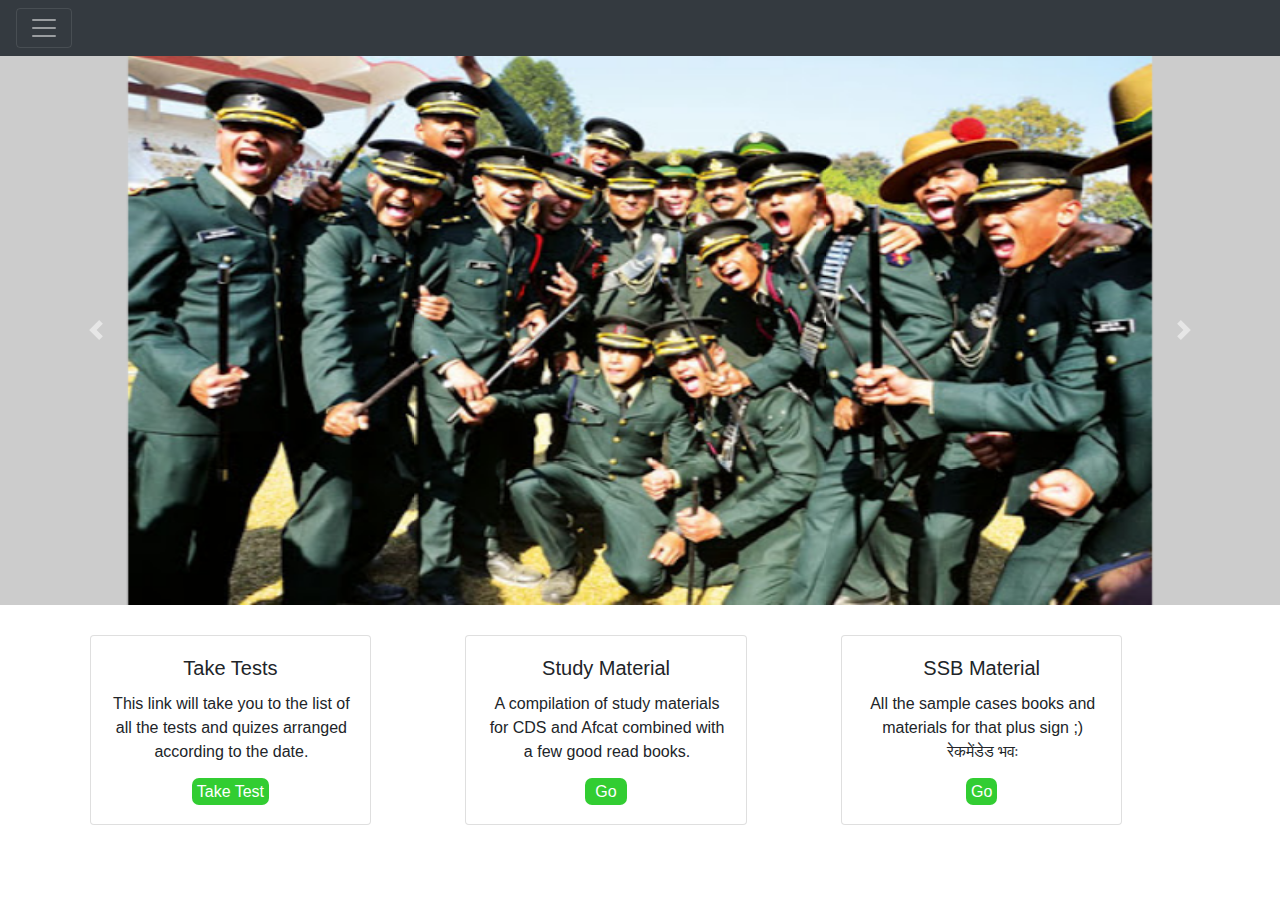
<file: index.html>
<!DOCTYPE html>
<html>
<head>
	<script data-ad-client="ca-pub-2396183658537412" async src="https://pagead2.googlesyndication.com/pagead/js/adsbygoogle.js"></script>
	<link rel="stylesheet" href="https://stackpath.bootstrapcdn.com/font-awesome/4.7.0/css/font-awesome.min.css">
	<link rel="stylesheet" href="https://stackpath.bootstrapcdn.com/bootstrap/4.5.2/css/bootstrap.min.css">
	<link rel="stylesheet" href="style.css">
	<meta name="viewport" content="width=device-width, initial-scale=1">
	<title>Academy Admirers</title>
</head>
<body>
	<div class="fixed-top">
	  <div class="collapse" id="navbarToggleExternalContent">
	    <div class="bg-dark p-4">
	      <h5 class="text-white h4"><a href="index.html"><i>Academy Admirers</i></a></h5>
	      <span style="color:white">रेकमेंडेड भवः</span>
	      <br><br>
	      <span class="text-muted"><a href="index.html">Home</a></span>
	      <br>
	      <span class="text-muted"><a href="rep.html"> Report Error</a></span>
	    </div>
	  </div>
	  <nav class="navbar navbar-dark bg-dark">
	    <button class="navbar-toggler" type="button" data-toggle="collapse" data-target="#navbarToggleExternalContent" aria-controls="navbarToggleExternalContent" aria-expanded="false" aria-label="Toggle navigation">
	      <span class="navbar-toggler-icon"></span>
	    </button>
	  </nav>
	</div>
	<div id="carouselExampleControls" class="carousel slide" data-ride="carousel">
  	<div class="carousel-inner">
	    <div class="carousel-item active">
	      <img src="ima.jpeg" class="d-block" alt="...">
	    </div>
	    <div class="carousel-item">
	      <img src="afa.jpeg" class="d-block" alt="...">
	    </div>
	    <div class="carousel-item">
	      <img src="ina.jpeg" class="d-block" alt="...">
	    </div>
	  </div>
	  <a class="carousel-control-prev" href="#carouselExampleControls" role="button" data-slide="prev">
	    <span class="carousel-control-prev-icon" aria-hidden="true"></span>
	    <span class="sr-only">Previous</span>
	  </a>
	  <a class="carousel-control-next" href="#carouselExampleControls" role="button" data-slide="next">
	    <span class="carousel-control-next-icon" aria-hidden="true"></span>
	    <span class="sr-only">Next</span>
	  </a>
	</div>
	<div class="optioncards">
		<div class="card">
		  	<div class="card-body">
		    <h5 class="card-title">Take Tests</h5>
		    <p class="card-text">This link will take you to the list of all the tests and quizes arranged according to the date.</p>
		    <a href="test.html" class="card-link">Take Test</a>
		    </div>
 		</div>
 		<div class="card">
		  	<div class="card-body">
		    <h5 class="card-title">Study Material</h5>
		    <p class="card-text">A compilation of study materials for CDS and Afcat combined with a few good read books.</p>
		    <a href="material.html" class="card-link" id="mat">Go</a>
		    </div>
 		</div>
		<div class="card">
		  	<div class="card-body">
		    <h5 class="card-title">SSB Material</h5>
		    <p class="card-text">All the sample cases books and materials for that plus sign ;) रेकमेंडेड भवः</p>
		    <a href="ssbhome.html" class="card-link" class="comingsoon">Go</a>
		    </div>
 		</div>
	</div>


<script src="https://code.jquery.com/jquery-3.5.1.slim.min.js"></script>
<script src="https://cdn.jsdelivr.net/npm/popper.js@1.16.1/dist/umd/popper.min.js"></script>
<script src="https://stackpath.bootstrapcdn.com/bootstrap/4.5.2/js/bootstrap.min.js"></script>
<script type="text/javascript" src="app.js"></script>
</body>
</html>
</file>
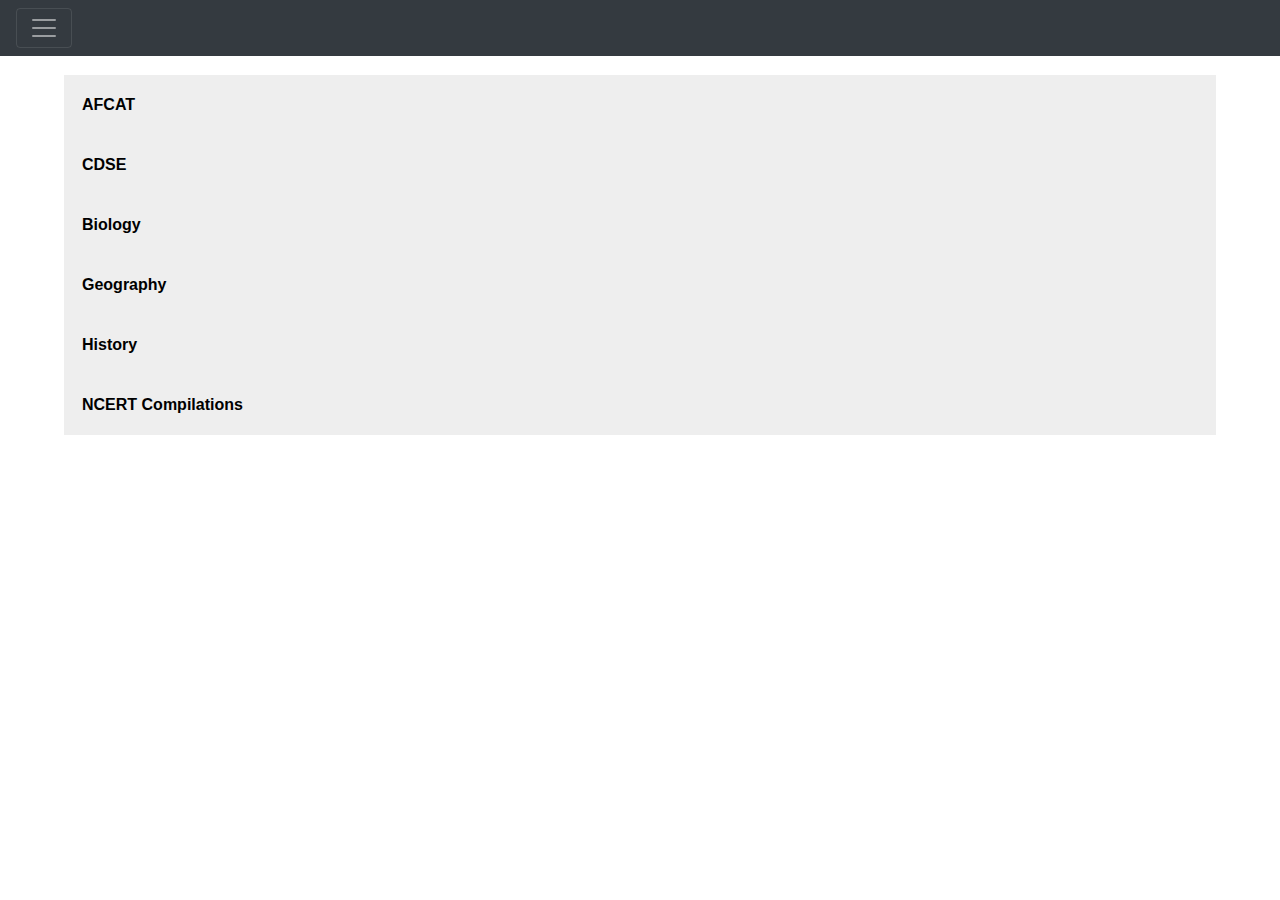
<file: material.html>
<!DOCTYPE html>
<html>
<head>
	<script data-ad-client="ca-pub-2396183658537412" async src="https://pagead2.googlesyndication.com/pagead/js/adsbygoogle.js"></script>
	<link rel="stylesheet" href="https://stackpath.bootstrapcdn.com/font-awesome/4.7.0/css/font-awesome.min.css">
	<link rel="stylesheet" href="https://stackpath.bootstrapcdn.com/bootstrap/4.5.2/css/bootstrap.min.css">
	<link rel="stylesheet" href="stylecard.css">
	<title>Study Material</title>
</head>
<body>
	<div class="fixed-top">
	  <div class="collapse" id="navbarToggleExternalContent">
	    <div class="bg-dark p-4">
	      <h5 class="text-white h4"><a href="index.html"><i>Academy Admirers</i></a></h5>
	      <span style="color:white">रेकमेंडेड भवः</span>
	      <br><br>
	      <span class="text-muted"><a href="index.html">Home</a></span>
	      <br>
	      <span class="text-muted"><a href="rep.html"> Report Error</a></span>
	    </div>
	  </div>
	  <nav class="navbar navbar-dark bg-dark">
	    <button class="navbar-toggler" type="button" data-toggle="collapse" data-target="#navbarToggleExternalContent" aria-controls="navbarToggleExternalContent" aria-expanded="false" aria-label="Toggle navigation">
	      <span class="navbar-toggler-icon"></span>
	    </button>
	  </nav>
	</div>
	<div class="outer">
	<button class="accordion">AFCAT</button>
	<div class="panel">
	  	<p><ul>AFCAT English DDE (pw- BEATTHEEXAMS)<a href="material\afcat\AFCAT-english-[BEATTHEEXAMS].pdf" target="_blank"><button class="btn btn-success">Open</button></a></ul>
		<div class="listborder"></div>
		<ul>AFCAT mathematics (pw- BEATTHEEXAMS)<a href="material/afcat/AFCAT mathematics -[BEATTHEEXAMS].pdf" target="_blank"><button class="btn btn-success">Open</button></a></ul>
		<div class="listborder"></div>
		<ul>AFCAT GK Ebook<a href="material/afcat/AFCAT-GK-eBook.pdf"target="_blank"><button class="btn btn-success" >Open</button></a></ul>
		<div class="listborder"></div>
		<ul>AFCAT solved paper 2011-2019 (pw- BEATTHEEXAMS)<a href="material/afcat/AFCAT-Solved-Papers-2011-2019-SSBCrack-eBook_NoRestriction.pdf" target="_blank"><button class="btn btn-success" >Open</button></a></ul>
		<div class="listborder"></div>
		<ul>AFCAT Maths DDE <a href="material/afcat/MATHS- DDE-AFCAT.pdf" target="_blank"><button class="btn btn-success" >Open</button></a></ul>
		<div class="listborder"></div></p>
	</div>

	<button class="accordion">CDSE</button>
	<div class="panel">
	  <p><ul>CDS 12 year solved topic wise<a href="material/cds/CDS_12_Years_Mathematics,_English_&_General_Knowledge_Topic_wise.pdf" target="_blank"><button class="btn btn-success">Open</button></a></ul>
		<div class="listborder"></div>
      	<ul>CDS 1 English 2009<a href="material/cds/CDS-1-English-2009.pdf" target="_blank"><button class="btn btn-success">Open</button></a></ul>
		<div class="listborder"></div>
		<ul>CDS 2 English 2009<a href="material/cds/CDS-2-English-2009.pdf" target="_blank"><button class="btn btn-success">Open</button></a></ul>
		<div class="listborder"></div>
		<ul>CDS 1 English 2010<a href="material/cds/CDS-1-English-2010.pdf" target="_blank"><button class="btn btn-success">Open</button></a></ul>
		<div class="listborder"></div>
		<ul>CDS 2 English 2010<a href="material/cds/CDS-2-English-2010.pdf" target="_blank"><button class="btn btn-success">Open</button></a></ul>
		<div class="listborder"></div>
		<ul>CDS 1 English 2011<a href="material/cds/CDS-1-English-2011.pdf" target="_blank"><button class="btn btn-success">Open</button></a></ul>
		<div class="listborder"></div>
		<ul>CDS 2 English 2011<a href="material/cds/CDS-2-English-2011.pdf" target="_blank"><button class="btn btn-success">Open</button></a></ul>
		<div class="listborder"></div>
		<ul>CDS 1 English 2012<a href="material/cds/CDS-1-English-2012.pdf" target="_blank"><button class="btn btn-success">Open</button></a></ul>
		<div class="listborder"></div>
		<ul>CDS 2 English 2012<a href="material/cds/CDS-2-English-2012.pdf" target="_blank"><button class="btn btn-success">Open</button></a></ul>
		<div class="listborder"></div>
		<ul>CDS 1 English 2013<a href="material/cds/CDS-1-English-2013.pdf" target="_blank"><button class="btn btn-success">Open</button></a></ul>
		<div class="listborder"></div>
		<ul>CDS 2 English 2013<a href="material/cds/CDS-2-English-2013.pdf" target="_blank"><button class="btn btn-success">Open</button></a></ul>
		<div class="listborder"></div>
		<ul>CDS 1 English 2014<a href="material/cds/CDS-1-English-2014.pdf" target="_blank"><button class="btn btn-success">Open</button></a></ul>
		<div class="listborder"></div>
		<ul>CDS 2 English 2014<a href="material/cds/CDS-2-English-2014.pdf" target="_blank"><button class="btn btn-success">Open</button></a></ul>
		<div class="listborder"></div>
		<ul>CDS 1 English 2015<a href="material/cds/CDS-1-English-2015.pdf" target="_blank"><button class="btn btn-success">Open</button></a></ul>
		<div class="listborder"></div>
		<ul>CDS 2 English 2015<a href="material/cds/CDS-2-English-2015.pdf" target="_blank"><button class="btn btn-success">Open</button></a></ul>
		<div class="listborder"></div>
		<ul>CDS 1 English 2016<a href="material/cds/CDS-1-English-2016.pdf" target="_blank"><button class="btn btn-success">Open</button></a></ul>
		<div class="listborder"></div>
		<ul>CDS 2 English 2016<a href="material/cds/CDS-2-English-2016.pdf" target="_blank"><button class="btn btn-success">Open</button></a></ul>
		<div class="listborder"></div>
		<ul>CDS 1 English 2017<a href="material/cds/CDS-1-English-2017.pdf" target="_blank"><button class="btn btn-success">Open</button></a></ul>
		<div class="listborder"></div>
		<ul>CDS 2 English 2017<a href="material/cds/CDS-2-English-2017.pdf" target="_blank"><button class="btn btn-success">Open</button></a></ul>
		<div class="listborder"></div>
		<ul>CDS 1 English 2018<a href="material/cds/CDS-1-English-2018.pdf" target="_blank"><button class="btn btn-success">Open</button></a></ul>
		<div class="listborder"></div>
		<ul>CDS 1 English 2020<a href="material/cds/CDS-1-English-2020.pdf" target="_blank"><button class="btn btn-success">Open</button></a></ul>
		<div class="listborder"></div>
		<ul>CDS 1 Maths 2009<a href="material/cds/CDS-1-Maths-2009.pdf" target="_blank"><button class="btn btn-success">Open</button></a></ul>
		<div class="listborder"></div>
		<ul>CDS 2 Maths 2009<a href="material/cds/CDS-2-Maths-2009.pdf" target="_blank"><button class="btn btn-success">Open</button></a></ul>
		<div class="listborder"></div>
		<ul>CDS 1 Maths 2010<a href="material/cds/CDS-1-Maths-2010.pdf" target="_blank"><button class="btn btn-success">Open</button></a></ul>
		<div class="listborder"></div>
		<ul>CDS 2 Maths 2010<a href="material/cds/CDS-2-Maths-2010.pdf" target="_blank"><button class="btn btn-success">Open</button></a></ul>
		<div class="listborder"></div>
		<ul>CDS 1 Maths 2011<a href="material/cds/CDS-1-Maths-2011.pdf" target="_blank"><button class="btn btn-success">Open</button></a></ul>
		<div class="listborder"></div>
		<ul>CDS 2 Maths 2011<a href="material/cds/CDS-2-Maths-2011.pdf" target="_blank"><button class="btn btn-success">Open</button></a></ul>
		<div class="listborder"></div>
		<ul>CDS 1 Maths 2012<a href="material/cds/CDS-1-Maths-2012.pdf" target="_blank"><button class="btn btn-success">Open</button></a></ul>
		<div class="listborder"></div>
		<ul>CDS 2 Maths 2012<a href="material/cds/CDS-2-Maths-2012.pdf" target="_blank"><button class="btn btn-success">Open</button></a></ul>
		<div class="listborder"></div>
		<ul>CDS 1 Maths 2013<a href="material/cds/CDS-1-Maths-2013.pdf" target="_blank"><button class="btn btn-success">Open</button></a></ul>
		<div class="listborder"></div>
		<ul>CDS 2 Maths 2013<a href="material/cds/CDS-2-Maths-2013.pdf" target="_blank"><button class="btn btn-success">Open</button></a></ul>
		<div class="listborder"></div>
		<ul>CDS 1 Maths 2014<a href="material/cds/CDS-1-Maths-2014.pdf" target="_blank"><button class="btn btn-success">Open</button></a></ul>
		<div class="listborder"></div>
		<ul>CDS 2 Maths 2014<a href="material/cds/CDS-2-Maths-2014.pdf" target="_blank"><button class="btn btn-success">Open</button></a></ul>
		<div class="listborder"></div>
		<ul>CDS 1 Maths 2015<a href="material/cds/CDS-1-Maths-2015.pdf" target="_blank"><button class="btn btn-success">Open</button></a></ul>
		<div class="listborder"></div>
		<ul>CDS 2 Maths 2015<a href="material/cds/CDS-2-Maths-2015.pdf" target="_blank"><button class="btn btn-success">Open</button></a></ul>
		<div class="listborder"></div>
		<ul>CDS 1 Maths 2016<a href="material/cds/CDS-1-Maths-2016.pdf" target="_blank"><button class="btn btn-success">Open</button></a></ul>
		<div class="listborder"></div>
		<ul>CDS 2 Maths 2016<a href="material/cds/CDS-2-Maths-2016.pdf" target="_blank"><button class="btn btn-success">Open</button></a></ul>
		<div class="listborder"></div>
		<ul>CDS 1 Maths 2017<a href="material/cds/CDS-1-Maths-2017.pdf" target="_blank"><button class="btn btn-success">Open</button></a></ul>
		<div class="listborder"></div>
		<ul>CDS 2 Maths 2017<a href="material/cds/CDS-2-Maths-2017.pdf" target="_blank"><button class="btn btn-success">Open</button></a></ul>
		<div class="listborder"></div>
		<ul>CDS 1 Maths 2018<a href="material/cds/CDS-1-Maths-2018.pdf" target="_blank"><button class="btn btn-success">Open</button></a></ul>
		<div class="listborder"></div>
		<ul>CDS 1 Maths 2020<a href="material/cds/CDS-1-Maths-2020.pdf" target="_blank"><button class="btn btn-success">Open</button></a></ul>
		<div class="listborder"></div>
		<ul>CDS 1 GK 2009<a href="material/cds/CDS-1-GK-2009.pdf" target="_blank"><button class="btn btn-success">Open</button></a></ul>
		<div class="listborder"></div>
		<ul>CDS 2 GK 2009<a href="material/cds/CDS-2-GK-2009.pdf" target="_blank"><button class="btn btn-success">Open</button></a></ul>
		<div class="listborder"></div>
		<ul>CDS 1 GK 2010<a href="material/cds/CDS-1-GK-2010.pdf" target="_blank"><button class="btn btn-success">Open</button></a></ul>
		<div class="listborder"></div>
		<ul>CDS 2 GK 2010<a href="material/cds/CDS-2-GK-2010.pdf" target="_blank"><button class="btn btn-success">Open</button></a></ul>
		<div class="listborder"></div>
		<ul>CDS 1 GK 2011<a href="material/cds/CDS-1-GK-2011.pdf" target="_blank"><button class="btn btn-success">Open</button></a></ul>
		<div class="listborder"></div>
		<ul>CDS 2 GK 2011<a href="material/cds/CDS-2-GK-2011.pdf" target="_blank"><button class="btn btn-success">Open</button></a></ul>
		<div class="listborder"></div>
		<ul>CDS 1 GK 2012<a href="material/cds/CDS-1-GK-2012.pdf" target="_blank"><button class="btn btn-success">Open</button></a></ul>
		<div class="listborder"></div>
		<ul>CDS 2 GK 2012<a href="material/cds/CDS-2-GK-2012.pdf" target="_blank"><button class="btn btn-success">Open</button></a></ul>
		<div class="listborder"></div>
		<ul>CDS 1 GK 2013<a href="material/cds/CDS-1-GK-2013.pdf" target="_blank"><button class="btn btn-success">Open</button></a></ul>
		<div class="listborder"></div>
		<ul>CDS 2 GK 2013<a href="material/cds/CDS-2-GK-2013.pdf" target="_blank"><button class="btn btn-success">Open</button></a></ul>
		<div class="listborder"></div>
		<ul>CDS 1 GK 2014<a href="material/cds/CDS-1-GK-2014.pdf" target="_blank"><button class="btn btn-success">Open</button></a></ul>
		<div class="listborder"></div>
		<ul>CDS 2 GK 2014<a href="material/cds/CDS-2-GK-2014.pdf" target="_blank"><button class="btn btn-success">Open</button></a></ul>
		<div class="listborder"></div>
		<ul>CDS 1 GK 2015<a href="material/cds/CDS-1-GK-2015.pdf" target="_blank"><button class="btn btn-success">Open</button></a></ul>
		<div class="listborder"></div>
		<ul>CDS 2 GK 2015<a href="material/cds/CDS-2-GK-2015.pdf" target="_blank"><button class="btn btn-success">Open</button></a></ul>
		<div class="listborder"></div>
		<ul>CDS 1 GK 2016<a href="material/cds/CDS-1-GK-2016.pdf" target="_blank"><button class="btn btn-success">Open</button></a></ul>
		<div class="listborder"></div>
		<ul>CDS 2 GK 2016<a href="material/cds/CDS-2-GK-2016.pdf" target="_blank"><button class="btn btn-success">Open</button></a></ul>
		<div class="listborder"></div>
		<ul>CDS 1 GK 2017<a href="material/cds/CDS-1-GK-2017.pdf" target="_blank"><button class="btn btn-success">Open</button></a></ul>		<div class="listborder"></div>
		<ul>CDS 2 GK 2017<a href="material/cds/CDS-2-GK-2017.pdf" target="_blank"><button class="btn btn-success">Open</button></a></ul>
		<div class="listborder"></div>
		<ul>CDS 1 GK 2018<a href="material/cds/CDS-1-GK-2018.pdf" target="_blank"><button class="btn btn-success">Open</button></a></ul>
		<div class="listborder"></div>
		<ul>CDS 1 GK 2020<a href="material/cds/CDS-1-GK-2020.pdf" target="_blank"><button class="btn btn-success">Open</button></a></ul>s
		<div class="listborder"></div></p>
	</div>

	<button class="accordion">Biology</button>
	<div class="panel">
	  <p><ul>Bio Notes by Study Funda<a href="material/general/Biology Notes By Study Funda ... (1).pdf" target="_blank"><button class="btn btn-success">Open</button></a></ul>
		<div class="listborder"></div>		
      	<ul>Bio Notes Handwritten part 1<a href="material/general/Biology OP Handwritten part 1.pdf" target="_blank"><button class="btn btn-success">Open</button></a></ul>
		<div class="listborder"></div></p>
		<ul>Bio Notes Handwritten part 2<a href="material/general/Biology OP Handwritten part 2.pdf" target="_blank"><button class="btn btn-success">Open</button></a></ul>
		<div class="listborder"></div></p>
	</div>
	<button class="accordion">Geography</button>
	<div class="panel">
	  <p><ul>Indian Geography<a href="material/general/Indian geography ready rockoner.pdf" target="_blank"><button class="btn btn-success">Open</button></a></ul>
		<div class="listborder"></div>		
      	<ul>World GeoGraphy<a href="material/general/World geography ready rockoner.pdf" target="_blank"><button class="btn btn-success">Open</button></a></ul>
		<div class="listborder"></div></p>
	</div>
	<button class="accordion">History</button>
	<div class="panel">
	  <p><ul>Ancient India<a href="material/general/Ancient-India-RS-Sharma.pdf" target="_blank"><button class="btn btn-success">Open</button></a></ul>
		<div class="listborder"></div>		
      	<ul>National Movement 1905-1920<a href="material/general/National-Movement-of-India-1905-to-1920.pdf" target="_blank"><button class="btn btn-success">Open</button></a></ul>
		<div class="listborder"></div>
		<ul>National Movement 1921-1930<a href="material/general/National-Movement-of-India-1920-to-1930.pdf" target="_blank"><button class="btn btn-success">Open</button></a></ul>
		<div class="listborder"></div>		
      	<ul>National Movement 1931-1940<a href="material/general/National-Movement-of-India-1931-to-1940.pdf" target="_blank"><button class="btn btn-success">Open</button></a></ul>
		<div class="listborder"></div>.</p>
	</div>
	<button class="accordion">NCERT Compilations</button>
	<div class="panel">
	  <p><ul>Science,Phy,Chem,Bio<a href="material/general/NCERT Science, Physics, Chemistry and Biology.pdf" target="_blank"><button class="btn btn-success">Open</button></a></ul>
		<div class="listborder"></div>		
      	<ul>Geo,Eco,Polity<a href="material/general/NCERTs Compilation - Geo, Eco, Polity.pdf" target="_blank"><button class="btn btn-success">Open</button></a></ul>
		<div class="listborder"></div>
		<ul>History<a href="material/general/NCERTs Compilations History_ CL IAS.pdf" target="_blank"><button class="btn btn-success">Open</button></a></ul>
		<div class="listborder"></div></p>
	</div>
</div>
<script src="https://code.jquery.com/jquery-3.5.1.slim.min.js"></script>
<script src="https://cdn.jsdelivr.net/npm/popper.js@1.16.1/dist/umd/popper.min.js"></script>
<script src="https://stackpath.bootstrapcdn.com/bootstrap/4.5.2/js/bootstrap.min.js"></script>
<script type="text/javascript" src="app.js"></script>
</body>
</html>
</file>
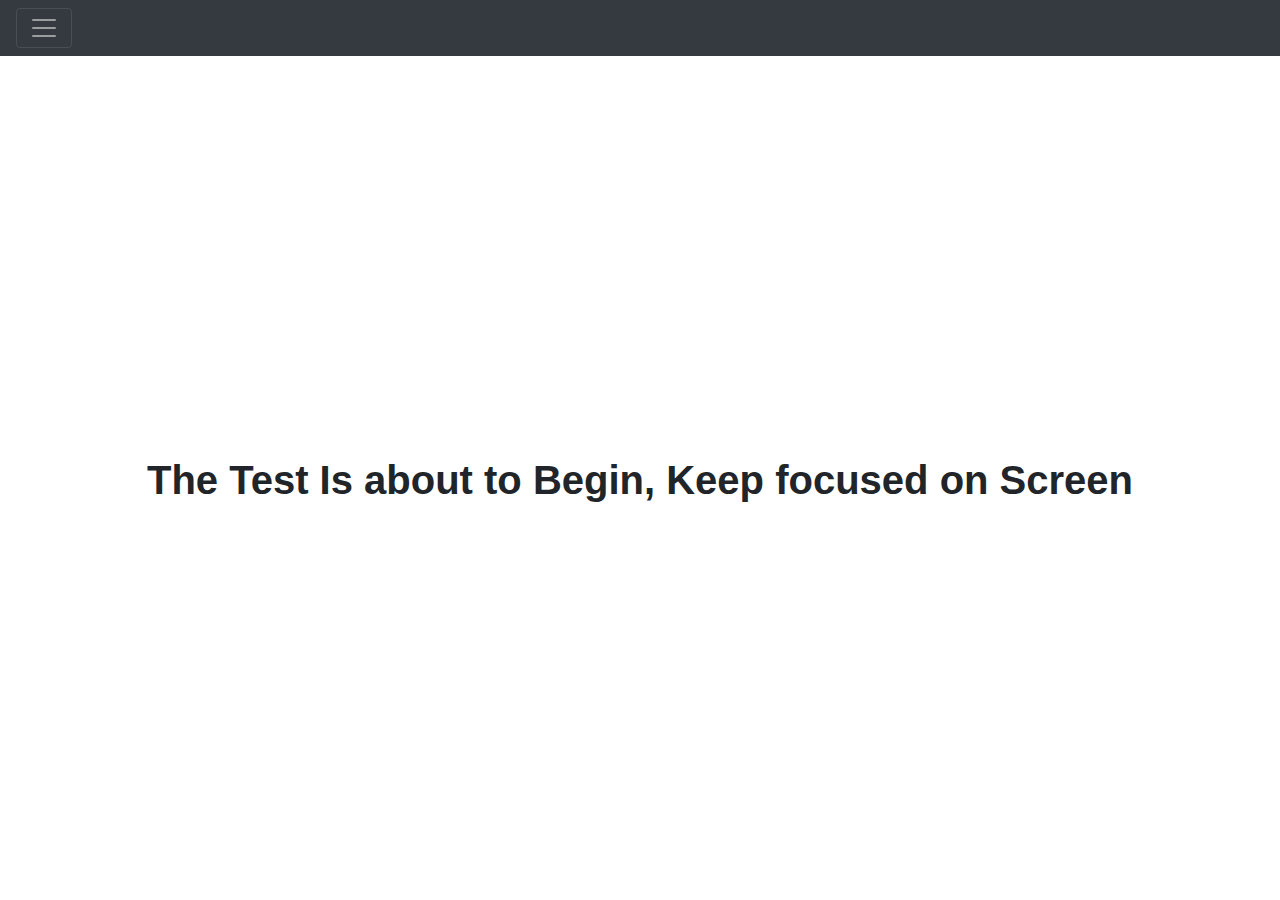
<file: srt1quiz.html>
<!DOCTYPE html>
<html>
<head>
	<<title>SRT Test 1</title>
	<script data-ad-client="ca-pub-2396183658537412" async src="https://pagead2.googlesyndication.com/pagead/js/adsbygoogle.js"></script>
	<link rel="stylesheet" href="https://stackpath.bootstrapcdn.com/font-awesome/4.7.0/css/font-awesome.min.css">
	<link rel="stylesheet" href="https://stackpath.bootstrapcdn.com/bootstrap/4.5.2/css/bootstrap.min.css">
	<link rel="stylesheet" href="style.css">
	<meta name="viewport" content="width=device-width, initial-scale=1">
</head>
<body>
	<div class="fixed-top">
	  <div class="collapse" id="navbarToggleExternalContent">
	    <div class="bg-dark p-4">
	      <h5 class="text-white h4"><a href="index.html"><i>Academy Admirers</i></a></h5>
	      <span style="color:white">रेकमेंडेड भवः</span>
	      <br><br>
	      <span class="text-muted"><a href="index.html">Home</a></span>
	      <br>
	      <span class="text-muted"><a href="rep.html"> Report Error</a></span>
	    </div>
	  </div>
	  <nav class="navbar navbar-dark bg-dark">
	    <button class="navbar-toggler" type="button" data-toggle="collapse" data-target="#navbarToggleExternalContent" aria-controls="navbarToggleExternalContent" aria-expanded="false" aria-label="Toggle navigation">
	      <span class="navbar-toggler-icon"></span>
	    </button>
	  </nav>
	</div>
<main>	
	<div class="watword">
		<span id="changeword"> </span>
	</div>
</main>	
<script>
	function fun(arr, delay) {
  var i=0;
  return function printer() {
    if (i < arr.length) {
      document.getElementById("changeword").innerHTML=arr[i++];
      setTimeout(printer, delay);
    }
  }
}
var f = fun(["The Test Is about to Begin, Keep focused on Screen","1) During the final round of project submission, his leader got a call about his father's heart attack.  You are requested to make the project demo to client... You will","2) While evening study, guests arrived at home and his mother orders to buy some snacks, on the way back it started raining heavily and water flooded the streets and guests are waiting in home, he will....","3) After the September passing out parade from OTA Chennai, you are requested to report at Kashmir in December where your father has heart operation on the same reporting day, you will...","4) After reporting to your Commanding Officer you come to know that he is tough to talk, you feel so many things to change in the unit and you will...","5) Your Commanding Officer never gives your permission to implement your ideas, but on the winter morning, your bunker gets heavy shelling from western side, you will...","6) You are a south Indian and you dont know Hindi well, while going to SSB at Allahabad, you lost your purse in train, you will...","7) You are a fresh graduate of MBA taking in charge of your father's business and after your leading there is a sudden fall in business profits and you will...","8) You are owning  a business and you have good amount of money, your brother scored less marks in board exam while your brothers friend scored good marks in exam and he dont have enough money to pursue engineering.  Your brother also wants to pursue the same, you will....","9) You are in charge to release salary for your unit as they are going to home for diwali leave.  On the way the village is with several riots and you cant move the vehicle in roads also chances for looting the money if you choose alternate short cuts, you will....","10) While travelling in train you are playing with a kid, suddenly the gold chain of the baby missing and their parents doubting you. you will...","11) While travelling in train, you see group of saniyasis taking Ganja near the washbasin and it causes severe breath trouble to passengers, you will....","12) You are taking your sister from your village to nearby town for her regular check up as she is pregnant. Suddenly, while crossing a jungle area, you see a person snatching a lady chain and run away from train.  You will....","13) On the journey to college for your final year engineering project review, you got a call from your project co-coordinator son as he met with an accident and struggling in ICU, you will...","14) You got in Mumbai express from Chennai central at platform no. 1 where you want to go to Hyderabad express which usually stands at platform no. 1.  The train started and you come to know that when ticket examiner asks you the ticket.  You will....","15) You are in serious love with a girl and while you return late from 2nd show of film, you saw her with your neighbor.  you will...","16) You are going to get a train by 10.30 am, its already 10 am. The usual journey time is half an hour.  On the way you saw person getting beated by group of bad elements.  You will...","17) You are going to get a train by 10.30 am, its already 10 am. The usual journey time is half an hour. On the way you saw old lady getting fainted in the road while crossing it.  You will...","18) Your brother who got selected for the state level table tennis tournament left the home to railway station without the bat.  You notice and rushing to the railway station without taking the original license and traffic police makes you to wait and enquire, you will.....","19) Your coach asks you to organize the table tennis tournament, you will...","20) You are in love with a girl while studying engineering and you both study well to get good job with good salary, later you came to know that her father was responsible to make your father's business let down and you will....","21) While using a common washing machine in his college hostel, he noticed that shock is coming from the socket of the machine and he finished his whole work and about to leave. You will...","22) You are studying for your 12th standard boards exams and tsunami smashed your coastal town.  You will...","23) He is the newly appointed captain after finishing his engineering in electronics for a small ship and on the trail he lose his communication with the coast and its about to lose whole steadiness because of failure of communication device. You will","24) While going for a symposium in City College, you see your group is losing ground on a friendly talk, you will...","25) While going for a symposium in City College, you see your opposite group of persons involving in a serious discussion and it heats up with your group. You will...","26) He has to go to final round of interview and the whole city is shutdown without transportationa as a big leader dies.  you will...","27) A new family settled in your neighbor flat imports smuggled goods, and your wife wants to purchase it for your house at cheaper rate.  You will...","28) Your team leader corners you many times before your group and while lunch time discussion, everyone talks badly about team leader in his absence by supporting you.  You will..","29) Only three days are there for final submission of project, but the team mate who knows most of the modules left the team in some issue.  You will...","30) You are the class representative and in free hours you are calling Engineering mathematics professor more to take class by knowing this, physics professor gets anger and corners you to fail in the lab practical.  You will...","31) His mother dies due to cancer at early age and his father left him with second marriage, You will...","32) You are requested to organize a cycling trip, you will...","33) While going on a cycle trip, your cycle got punctured and no one in that place and it is getting dark, you will...","34) Your long back friend asks you some money which you have, but you already know that he has the habit of drinking.  You will...","35) Due to metro rail works, you find your normal way of traffic is blocked and its getting late for meeting and members waiting at meeting hall are yelling at you, You will..","36) You get less score in 12th standard and because of this, you get seat in rural college andas you were from city boys are not friendly with you.  You will...","37) You are about to start to office and your mother faints in kitchen, you are asking leave to boss which he neglects the appeal.  You will...","38) You are in urgent need of birth certificate at taluk office but the clerk asks you some bribe for urgent delivery, You will...","39) Because of strenuous training for competition, he got severe muscle cramp before the match day, He will...","40) After your graduation you get high paid job at the same time you get seat for master degree at Government College.  You will...","41) Your son wants to study in international residential school, but you want to join him cynic school.  You will...","42) You are in love with a girl; your aim in life is to become an Army officer, while she wants to see you as software professional.  You will...","43) Before the exam, you are teaching your friend to get pass in exam, but on the examination hall he is copying from a book.  You will...","44) You are taking your girl friend to nearby mountain forest for trekking, its late in the evening you both lost your way and she is feeling faint as both were fully tired.  You will....","45) On the journey to forest trip in week end, your friend insists you to aim and shoot a spotted deer.  You will...","46) Day are near to board exam, but he couldnt able to improve his score in mathematics.  He will...","47) He is interested to study science stream in junior college, but his father insists him to study mathematics.  He will...","48) You are buying medicine to your mother at late night and on the way you saw a person seriously injured and hit by a robber group on the way.  You will...","49) On the arrival to SSB, you find the candidate line is not clean and comfortable to stay.  You will...","50) Your family members have planned to murder your maternal uncle for property cases.  You will...","51) Your father was accused for murdering your maternal uncle and you were the only eye witness.  You will...","52) You and your friends going boating in river ganga and suddenly you noticed water gushing in the floor of boat.  You will...","53) You and your friends on boating and suddenly, boat started to mishap and you are the only person to know swimming and other two dont know.  You will...","54) During the SSB stay, 4 days crossed and next day is conference and he was very sure about getting recommended.  Suddenly he got a phone call about his grand fathers demise.  He will...","55) While waiting at the MCO, he was about to leave to the SSB bus and noticed that his bag was missing.  He will...","56) He was about to land at Allahabad station for SSB and noticed that the bag was missing.  He will...","57) His parents left you and your younger sister at home and you are preparing for your practicals, suddenly your sister was suffering from epilepsy.  You will...","58) He was organizing a cricket match and the day before night it started heavily raining and ground was full of water.  As we were responsible, he will....","59) You advice your friend to study regularly, but before the day of exam he is coming to you wit loads of doubts and you were on your serious revision.  You will...","60) You are asking a double to your professor at class and he discourages you before all.  You will...","Test Has Ended"],30000);
f();
</script>
<script src="https://code.jquery.com/jquery-3.5.1.slim.min.js"></script>
<script src="https://cdn.jsdelivr.net/npm/popper.js@1.16.1/dist/umd/popper.min.js"></script>
<script src="https://stackpath.bootstrapcdn.com/bootstrap/4.5.2/js/bootstrap.min.js"></script>
</body>
</html>
</file>
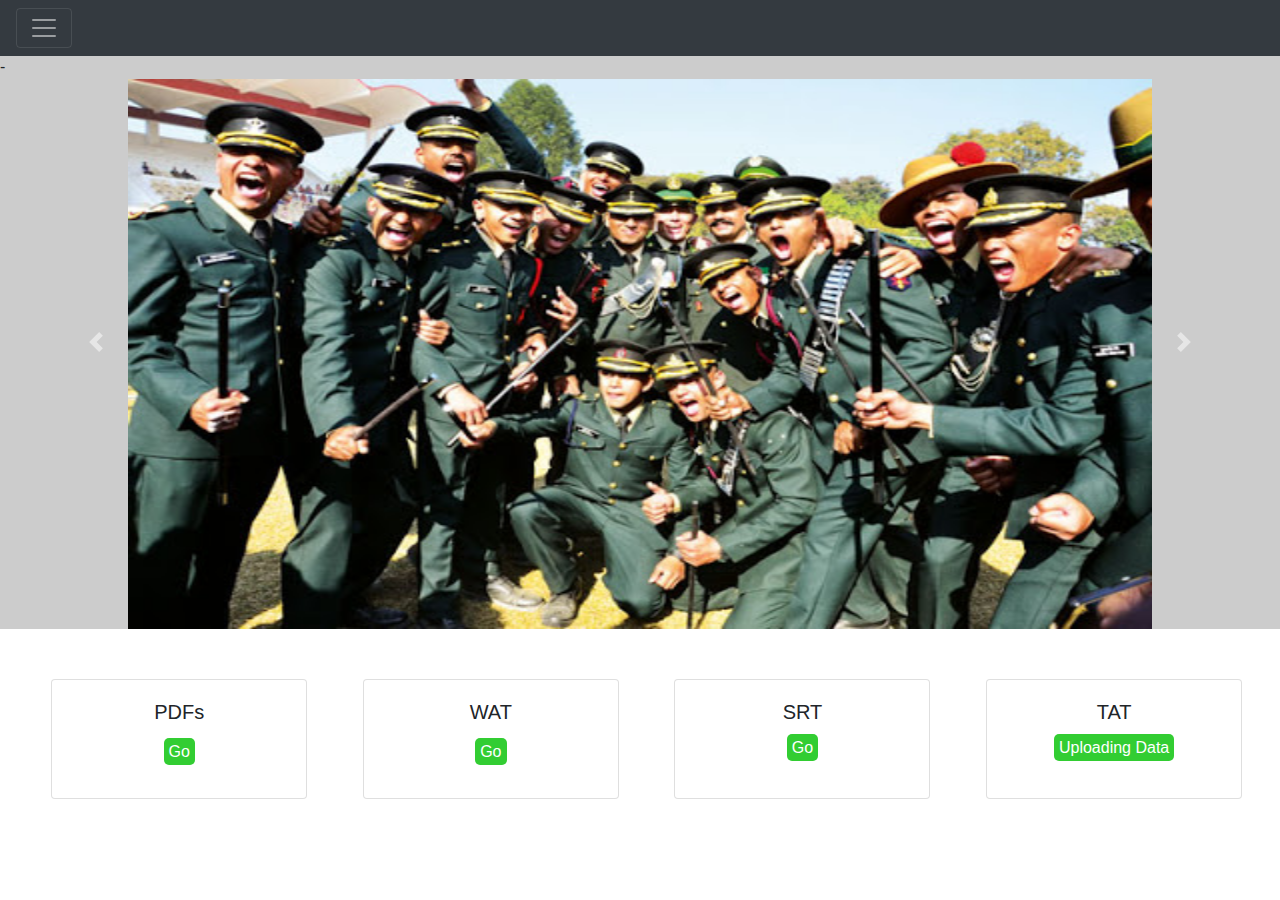
<file: ssbhome.html>
<!DOCTYPE html>
<html>
<head>
	<title>SSB</title>
	<script data-ad-client="ca-pub-2396183658537412" async src="https://pagead2.googlesyndication.com/pagead/js/adsbygoogle.js"></script>
	<link rel="stylesheet" href="https://stackpath.bootstrapcdn.com/font-awesome/4.7.0/css/font-awesome.min.css">
	<link rel="stylesheet" href="https://stackpath.bootstrapcdn.com/bootstrap/4.5.2/css/bootstrap.min.css">
	<link rel="stylesheet" href="stylecard.css">
	<meta name="viewport" content="width=device-width, initial-scale=1">
</head>
<body>
	<div class="fixed-top">
	  <div class="collapse" id="navbarToggleExternalContent">
	    <div class="bg-dark p-4">
	      <h5 class="text-white h4"><a href="index.html"><i>Academy Admirers</i></a></h5>
	      <span style="color:white">रेकमेंडेड भवः</span>
	      <br><br>
	      <span class="text-muted"><a href="index.html">Home</a></span>
	      <br>
	      <span class="text-muted"><a href="rep.html"> Report Error</a></span>
	    </div>
	  </div>
	  <nav class="navbar navbar-dark bg-dark">
	    <button class="navbar-toggler" type="button" data-toggle="collapse" data-target="#navbarToggleExternalContent" aria-controls="navbarToggleExternalContent" aria-expanded="false" aria-label="Toggle navigation">
	      <span class="navbar-toggler-icon"></span>
	    </button>
	  </nav>
	</div>
	<div id="carouselExampleControls" class="carousel slide" data-ride="carousel">
  	<div class="carousel-inner">
	    <div class="carousel-item active">-
	      <img src="ima.jpeg" class="d-block" alt="...">
	    </div>
	    <div class="carousel-item">
	      <img src="afa.jpeg" class="d-block" alt="...">
	    </div>
	    <div class="carousel-item">
	      <img src="ina.jpeg" class="d-block" alt="...">
	    </div>
	  </div>
	  <a class="carousel-control-prev" href="#carouselExampleControls" role="button" data-slide="prev">
	    <span class="carousel-control-prev-icon" aria-hidden="true"></span>
	    <span class="sr-only">Previous</span>
	  </a>
	  <a class="carousel-control-next" href="#carouselExampleControls" role="button" data-slide="next">
	    <span class="carousel-control-next-icon" aria-hidden="true"></span>
	    <span class="sr-only">Next</span>
	  </a>
	</div>
	<div class="optioncards">
		<div class="card">
		  	<div class="card-body">
		    <h5 class="card-title">PDFs</h5>
		    <p class="card-text"></p>
		    <a href="ssbmaterial.html" class="card-link">Go</a>
		    </div>
 		</div>
 		<div class="card">
		  	<div class="card-body">
		    <h5 class="card-title">WAT</h5>
		    <p class="card-text"></p>
		    <a href="wathome.html" class="card-link">Go</a>
		    </div>
 		</div>
		<div class="card">
		  	<div class="card-body">
		    <h5 class="card-title">SRT</h5>
		    <a href="srthome.html" class="card-link">Go</a>
		    </div>
 		</div>
 		<div class="card">
		  	<div class="card-body">
		    <h5 class="card-title">TAT</h5>
		    <a href="#" class="card-link">Uploading Data</a>
		    </div>
 		</div>
	</div>





<script src="https://code.jquery.com/jquery-3.5.1.slim.min.js"></script>
<script src="https://cdn.jsdelivr.net/npm/popper.js@1.16.1/dist/umd/popper.min.js"></script>
<script src="https://stackpath.bootstrapcdn.com/bootstrap/4.5.2/js/bootstrap.min.js"></script>
<script type="text/javascript" src="app.js"></script>
</body>
</html>
</file>
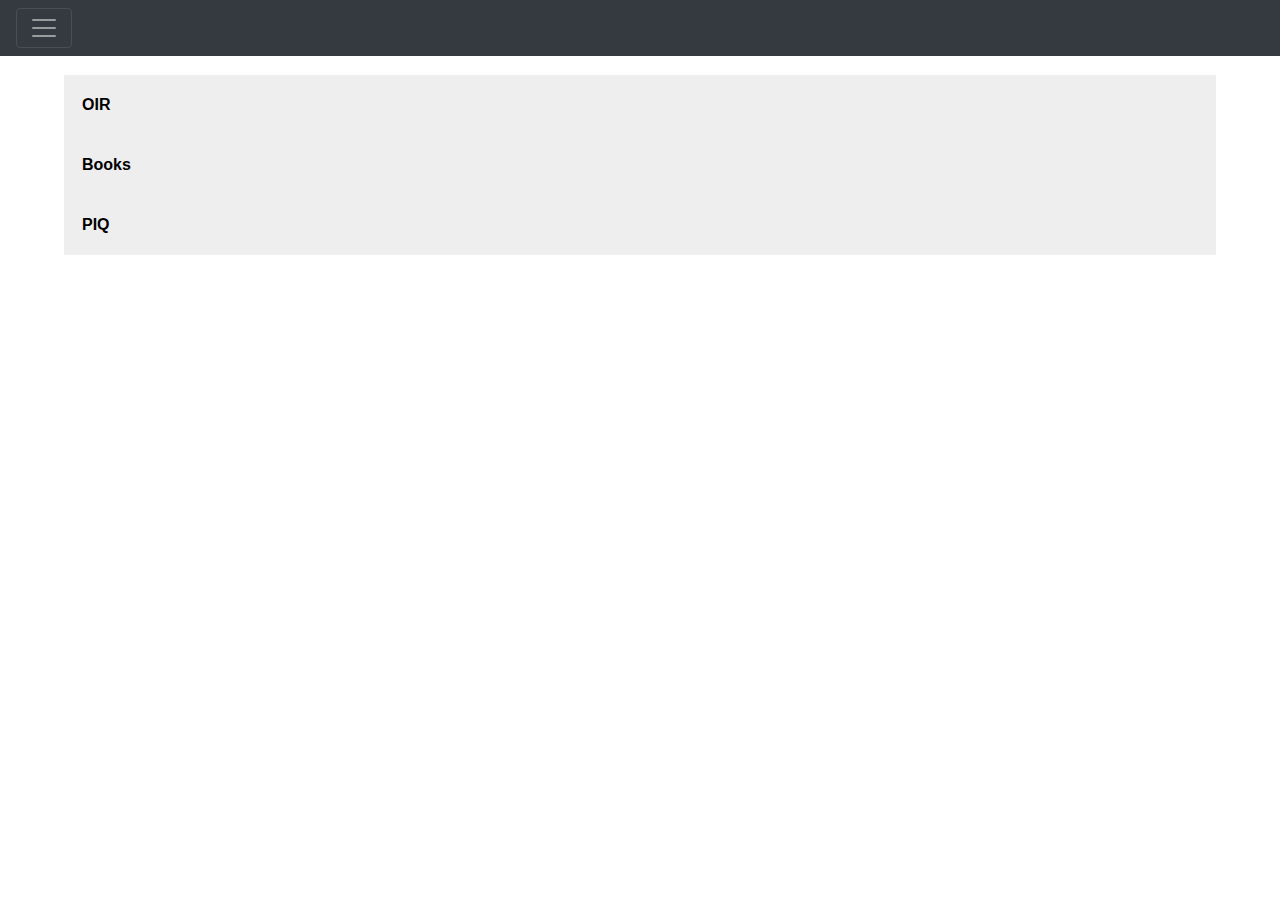
<file: ssbmaterial.html>
<!DOCTYPE html>
<html>
<head>
	<title>SSB Material List</title>
	<script data-ad-client="ca-pub-2396183658537412" async src="https://pagead2.googlesyndication.com/pagead/js/adsbygoogle.js"></script>
	<link rel="stylesheet" href="https://stackpath.bootstrapcdn.com/font-awesome/4.7.0/css/font-awesome.min.css">
	<link rel="stylesheet" href="https://stackpath.bootstrapcdn.com/bootstrap/4.5.2/css/bootstrap.min.css">
	<link rel="stylesheet" href="stylecard.css">
	<meta name="viewport" content="width=device-width, initial-scale=1">
</head>
<body>
	<div class="fixed-top">
	  <div class="collapse" id="navbarToggleExternalContent">
	    <div class="bg-dark p-4">
	      <h5 class="text-white h4"><a href="index.html"><i>Academy Admirers</i></a></h5>
	      <span style="color:white">रेकमेंडेड भवः</span>
	      <br><br>
	      <span class="text-muted"><a href="index.html">Home</a></span>
	      <br>
	      <span class="text-muted"><a href="rep.html"> Report Error</a></span>
	    </div>
	  </div>
	  <nav class="navbar navbar-dark bg-dark">
	    <button class="navbar-toggler" type="button" data-toggle="collapse" data-target="#navbarToggleExternalContent" aria-controls="navbarToggleExternalContent" aria-expanded="false" aria-label="Toggle navigation">
	      <span class="navbar-toggler-icon"></span>
	    </button>
	  </nav>
	</div>
	<div class="outer">
	<button class="accordion">OIR</button>
	<div class="panel">
	  	<p><ul>OIR Book 1<a href="material/ssb/OIR BOOK 1.pdf" target="_blank"><button class="btn btn-success">Open</button></a></ul>
		<div class="listborder"></div>
		<ul>OIR Book 2<a href="material/ssb/OIR BOOK 2.pdf" target="_blank"><button class="btn btn-success">Open</button></a></ul>
		<div class="listborder"></div>
		<ul>SSBCRACK OIR<a href="material/ssb/SSBCRACK 2017 OIR.pdf"target="_blank"><button class="btn btn-success" >Open</button></a></ul>
		<div class="listborder"></div>
	</div>
	<button class="accordion">Books</button>
	<div class="panel">
	  <p><ul>SSB Interviews by PN Joshi<a href="material/ssb/SSB INTERVIEWS BY PN JOSHI.pdf" target="_blank"><button class="btn btn-success">Open</button></a></ul>
		<div class="listborder"></div>
      	<ul>My Appointment with a Psycologist<a href="material/ssb/SSB NOVEL.pdf" target="_blank"><button class="btn btn-success">Open</button></a></ul>
		<div class="listborder"></div>
	</div>

	<button class="accordion">PIQ</button>
	<div class="panel">
	  <p><ul>PIQ Form<a href="material/ssb/4 Page PIQ Form.pdf" target="_blank"><button class="btn btn-success">Open</button></a></ul>
	  <div class="listborder"></div>		
	</div>
</div>



<script src="https://code.jquery.com/jquery-3.5.1.slim.min.js"></script>
<script src="https://cdn.jsdelivr.net/npm/popper.js@1.16.1/dist/umd/popper.min.js"></script>
<script src="https://stackpath.bootstrapcdn.com/bootstrap/4.5.2/js/bootstrap.min.js"></script>
<script type="text/javascript" src="app.js"></script>
</body>
</html>
</file>
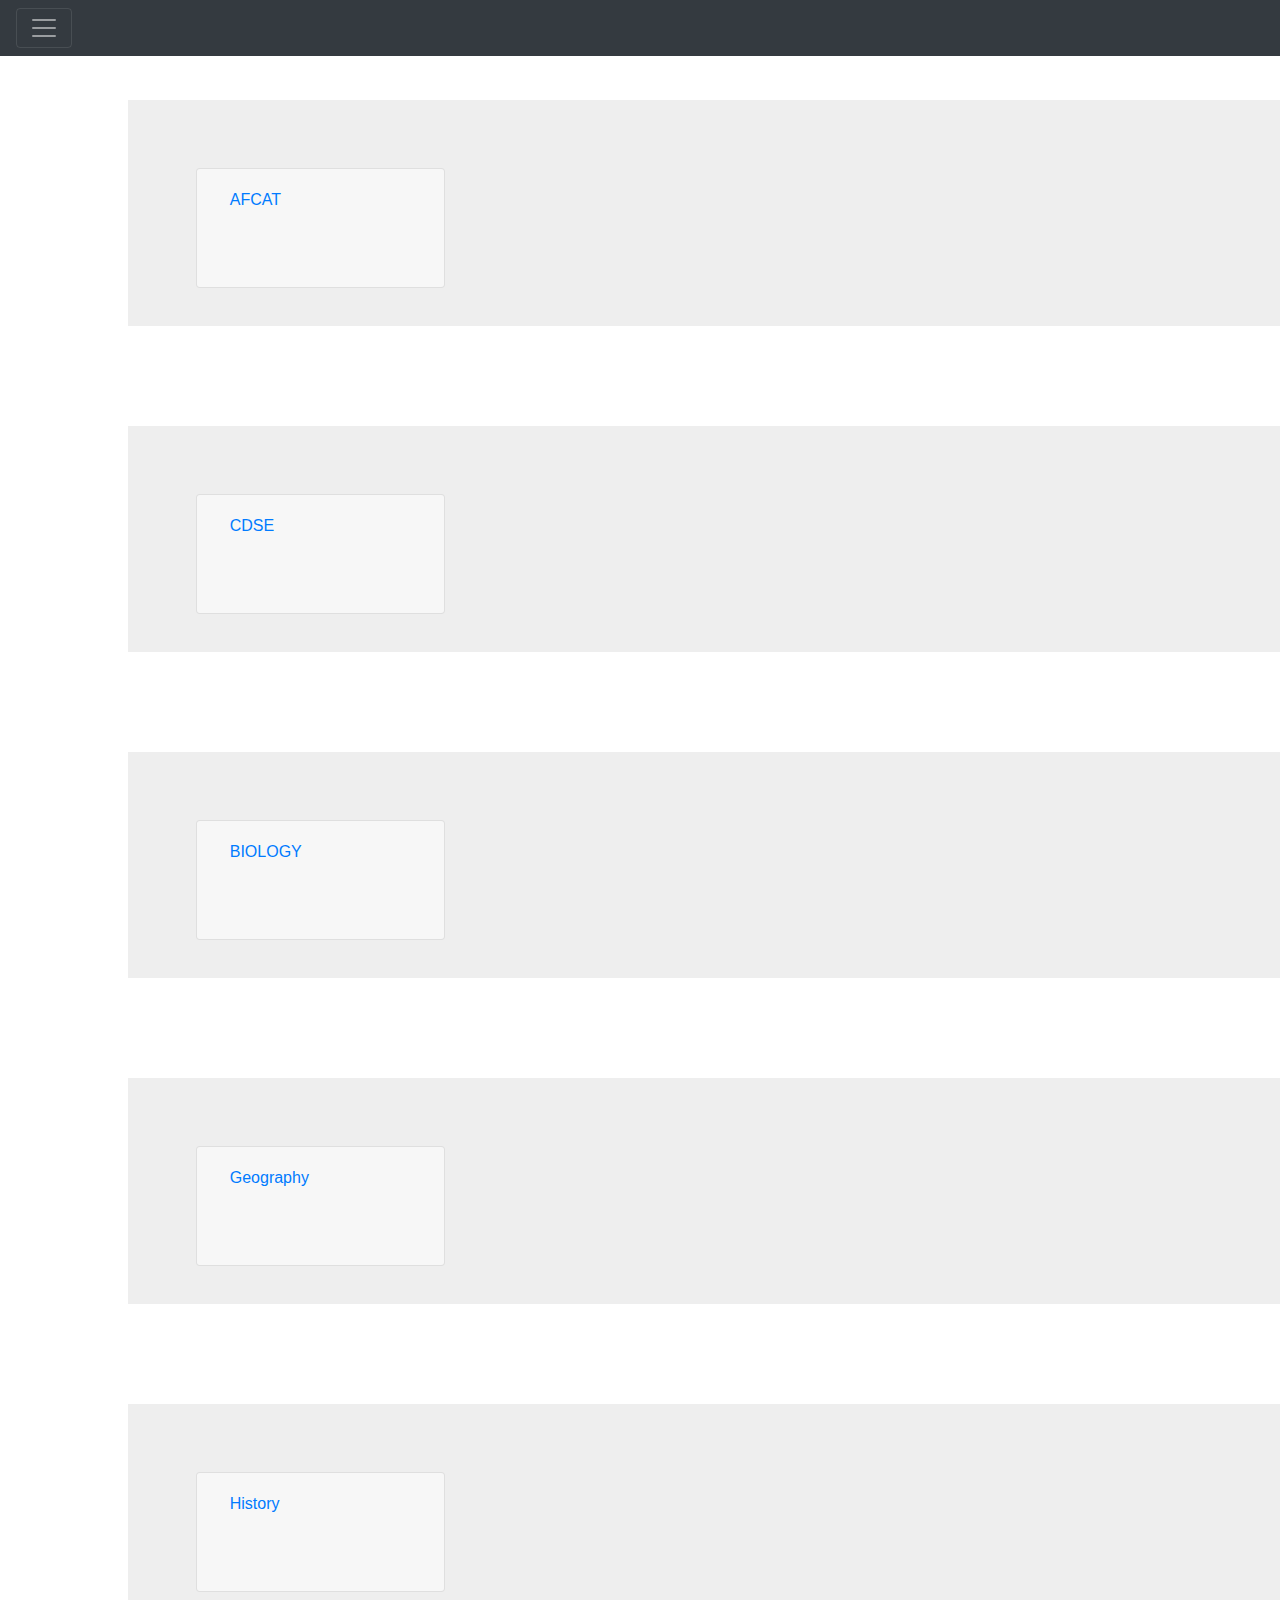
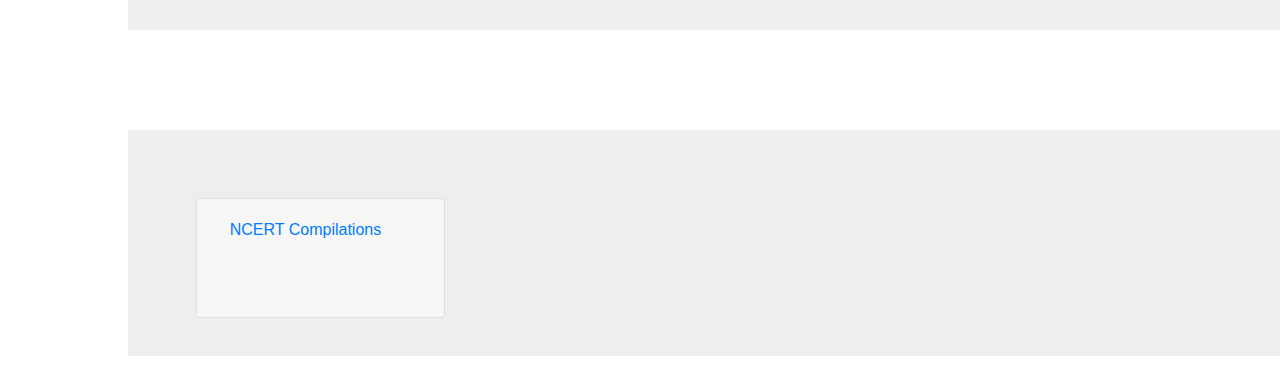
<file: study.html>
<!DOCTYPE html>
<html>
<head>
	<script data-ad-client="ca-pub-2396183658537412" async src="https://pagead2.googlesyndication.com/pagead/js/adsbygoogle.js"></script>
	<link rel="stylesheet" href="https://stackpath.bootstrapcdn.com/font-awesome/4.7.0/css/font-awesome.min.css">
	<link rel="stylesheet" href="https://stackpath.bootstrapcdn.com/bootstrap/4.5.2/css/bootstrap.min.css">
	<link rel="stylesheet" href="style.css">
	<link rel="stylesheet" href="stylecard.css">
	<meta name="viewport" content="width=device-width, initial-scale=1">
	<title>Study Material</title>
</head>
<body>
	<div class="fixed-top">
	  <div class="collapse" id="navbarToggleExternalContent">
	    <div class="bg-dark p-4">
	      <h5 class="text-white h4"><a href="index.html"><i>Academy Admirers</i></a></h5>
	      <span style="color:white">रेकमेंडेड भवः</span>
	      <br><br>
	      <span class="text-muted"><a href="index.html">Home</a></span>
	      <br>
	      <span class="text-muted"><a href="rep.html"> Report Error</a></span>
	    </div>
	  </div>
	  <nav class="navbar navbar-dark bg-dark">
	    <button class="navbar-toggler" type="button" data-toggle="collapse" data-target="#navbarToggleExternalContent" aria-controls="navbarToggleExternalContent" aria-expanded="false" aria-label="Toggle navigation">
	      <span class="navbar-toggler-icon"></span>
	    </button>
	  </nav>
	</div>
<div class="accordion" id="accordionExample">
  <div class="card">
    <div class="card-header" id="headingOne">
      <h2 class="mb-0">
        <button class="btn btn-link btn-block text-left collapsed" type="button" data-toggle="collapse" data-target="#collapseOne" aria-expanded="false" aria-controls="collapseOne">
         AFCAT
        </button>
      </h2>
    </div>

    <div id="collapseOne" class="collapse" aria-labelledby="headingOne" data-parent="#accordionExample">
      <div class="card-body">
        <ul>AFCAT English DDE (pw- BEATTHEEXAMS)<button class="btn btn-success">Begin</button></ul>
		<div class="listborder"></div>
		<ul>AFCAT mathematics (pw- BEATTHEEXAMS)<button class="btn btn-success">Begin</button></ul>
		<div class="listborder"></div>
		<ul>AFCAT GK Ebook<button class="btn btn-success">Begin</button></ul>
		<div class="listborder"></div>
		<ul>AFCAT solved paper 2011-2019 (pw- BEATTHEEXAMS)<button class="btn btn-success">Begin</button></ul>
		<div class="listborder"></div>
		<ul>AFCAT Maths DDE <button class="btn btn-success">Begin</button></ul>
		<div class="listborder"></div>
      </div>
    </div>
  </div>
</div>
<div class="accordion" id="accordionExample">
  <div class="card">
    <div class="card-header" id="headingTwo">
      <h2 class="mb-0">
        <button class="btn btn-link btn-block text-left collapsed" type="button" data-toggle="collapse" data-target="#collapseTwo" aria-expanded="false" aria-controls="collapseTwo">
          CDSE
        </button>
      </h2>
    </div>
    <div id="collapseTwo" class="collapse" aria-labelledby="headingTwo" data-parent="#accordionExample">
      <div class="card-body">
      	<ul>CDS 12 year solved topic wise<button class="btn btn-success">Begin</button></ul>
		<div class="listborder"></div>
      	<ul>CDS 1 English 2009<button class="btn btn-success">Begin</button></ul>
		<div class="listborder"></div>
		<ul>CDS 2 English 2009<button class="btn btn-success">Begin</button></ul>
		<div class="listborder"></div>
		<ul>CDS 1 English 2010<button class="btn btn-success">Begin</button></ul>
		<div class="listborder"></div>
		<ul>CDS 2 English 2010<button class="btn btn-success">Begin</button></ul>
		<div class="listborder"></div>
		<ul>CDS 1 English 2011<button class="btn btn-success">Begin</button></ul>
		<div class="listborder"></div>
		<ul>CDS 2 English 2011<button class="btn btn-success">Begin</button></ul>
		<div class="listborder"></div>
		<ul>CDS 1 English 2012<button class="btn btn-success">Begin</button></ul>
		<div class="listborder"></div>
		<ul>CDS 2 English 2012<button class="btn btn-success">Begin</button></ul>
		<div class="listborder"></div>
		<ul>CDS 1 English 2013<button class="btn btn-success">Begin</button></ul>
		<div class="listborder"></div>
		<ul>CDS 2 English 2013<button class="btn btn-success">Begin</button></ul>
		<div class="listborder"></div>
		<ul>CDS 1 English 2014<button class="btn btn-success">Begin</button></ul>
		<div class="listborder"></div>
		<ul>CDS 2 English 2014<button class="btn btn-success">Begin</button></ul>
		<div class="listborder"></div>
		<ul>CDS 1 English 2015<button class="btn btn-success">Begin</button></ul>
		<div class="listborder"></div>
		<ul>CDS 2 English 2015<button class="btn btn-success">Begin</button></ul>
		<div class="listborder"></div>
		<ul>CDS 1 English 2016<button class="btn btn-success">Begin</button></ul>
		<div class="listborder"></div>
		<ul>CDS 2 English 2016<button class="btn btn-success">Begin</button></ul>
		<div class="listborder"></div>
		<ul>CDS 1 English 2017<button class="btn btn-success">Begin</button></ul>
		<div class="listborder"></div>
		<ul>CDS 2 English 2017<button class="btn btn-success">Begin</button></ul>
		<div class="listborder"></div>
		<ul>CDS 1 English 2018<button class="btn btn-success">Begin</button></ul>
		<div class="listborder"></div>
		<ul>CDS 1 English 2020<button class="btn btn-success">Begin</button></ul>
		<div class="listborder"></div>
		<ul>CDS 1 Maths 2009<button class="btn btn-success">Begin</button></ul>
		<div class="listborder"></div>
		<ul>CDS 2 Maths 2009<button class="btn btn-success">Begin</button></ul>
		<div class="listborder"></div>
		<ul>CDS 1 Maths 2010<button class="btn btn-success">Begin</button></ul>
		<div class="listborder"></div>
		<ul>CDS 2 Maths 2010<button class="btn btn-success">Begin</button></ul>
		<div class="listborder"></div>
		<ul>CDS 1 Maths 2011<button class="btn btn-success">Begin</button></ul>
		<div class="listborder"></div>
		<ul>CDS 2 Maths 2011<button class="btn btn-success">Begin</button></ul>
		<div class="listborder"></div>
		<ul>CDS 1 Maths 2012<button class="btn btn-success">Begin</button></ul>
		<div class="listborder"></div>
		<ul>CDS 2 Maths 2012<button class="btn btn-success">Begin</button></ul>
		<div class="listborder"></div>
		<ul>CDS 1 Maths 2013<button class="btn btn-success">Begin</button></ul>
		<div class="listborder"></div>
		<ul>CDS 2 Maths 2013<button class="btn btn-success">Begin</button></ul>
		<div class="listborder"></div>
		<ul>CDS 1 Maths 2014<button class="btn btn-success">Begin</button></ul>
		<div class="listborder"></div>
		<ul>CDS 2 Maths 2014<button class="btn btn-success">Begin</button></ul>
		<div class="listborder"></div>
		<ul>CDS 1 Maths 2015<button class="btn btn-success">Begin</button></ul>
		<div class="listborder"></div>
		<ul>CDS 2 Maths 2015<button class="btn btn-success">Begin</button></ul>
		<div class="listborder"></div>
		<ul>CDS 1 Maths 2016<button class="btn btn-success">Begin</button></ul>
		<div class="listborder"></div>
		<ul>CDS 2 Maths 2016<button class="btn btn-success">Begin</button></ul>
		<div class="listborder"></div>
		<ul>CDS 1 Maths 2017<button class="btn btn-success">Begin</button></ul>
		<div class="listborder"></div>
		<ul>CDS 2 Maths 2017<button class="btn btn-success">Begin</button></ul>
		<div class="listborder"></div>
		<ul>CDS 1 Maths 2018<button class="btn btn-success">Begin</button></ul>
		<div class="listborder"></div>
		<ul>CDS 1 Maths 2020<button class="btn btn-success">Begin</button></ul>
		<div class="listborder"></div>
		<ul>CDS 1 GK 2009<button class="btn btn-success">Begin</button></ul>
		<div class="listborder"></div>
		<ul>CDS 2 GK 2009<button class="btn btn-success">Begin</button></ul>
		<div class="listborder"></div>
		<ul>CDS 1 GK 2010<button class="btn btn-success">Begin</button></ul>
		<div class="listborder"></div>
		<ul>CDS 2 GK 2010<button class="btn btn-success">Begin</button></ul>
		<div class="listborder"></div>
		<ul>CDS 1 GK 2011<button class="btn btn-success">Begin</button></ul>
		<div class="listborder"></div>
		<ul>CDS 2 GK 2011<button class="btn btn-success">Begin</button></ul>
		<div class="listborder"></div>
		<ul>CDS 1 GK 2012<button class="btn btn-success">Begin</button></ul>
		<div class="listborder"></div>
		<ul>CDS 2 GK 2012<button class="btn btn-success">Begin</button></ul>
		<div class="listborder"></div>
		<ul>CDS 1 GK 2013<button class="btn btn-success">Begin</button></ul>
		<div class="listborder"></div>
		<ul>CDS 2 GK 2013<button class="btn btn-success">Begin</button></ul>
		<div class="listborder"></div>
		<ul>CDS 1 GK 2014<button class="btn btn-success">Begin</button></ul>
		<div class="listborder"></div>
		<ul>CDS 2 GK 2014<button class="btn btn-success">Begin</button></ul>
		<div class="listborder"></div>
		<ul>CDS 1 GK 2015<button class="btn btn-success">Begin</button></ul>
		<div class="listborder"></div>
		<ul>CDS 2 GK 2015<button class="btn btn-success">Begin</button></ul>
		<div class="listborder"></div>
		<ul>CDS 1 GK 2016<button class="btn btn-success">Begin</button></ul>
		<div class="listborder"></div>
		<ul>CDS 2 GK 2016<button class="btn btn-success">Begin</button></ul>
		<div class="listborder"></div>
		<ul>CDS 1 GK 2017<button class="btn btn-success">Begin</button></ul>
		<div class="listborder"></div>
		<ul>CDS 2 GK 2017<button class="btn btn-success">Begin</button></ul>
		<div class="listborder"></div>
		<ul>CDS 1 GK 2018<button class="btn btn-success">Begin</button></ul>
		<div class="listborder"></div>
		<ul>CDS 1 GK 2020<button class="btn btn-success">Begin</button></ul>
		<div class="listborder"></div>
		</div>
    </div>
  </div>
</div>
<div class="accordion" id="accordionExample">
  <div class="card">
    <div class="card-header" id="headingThree">
      <h2 class="mb-0">
        <button class="btn btn-link btn-block text-left collapsed" type="button" data-toggle="collapse" data-target="#collapseThree" aria-expanded="false" aria-controls="collapseThree">
          BIOLOGY
        </button>
      </h2>
    </div>
    <div id="collapseThree" class="collapse" aria-labelledby="headingThree" data-parent="#accordionExample">
      <div class="card-body">        
      	<ul>Bio Notes by Study Funda<button class="btn btn-success">Begin</button></ul>
		<div class="listborder"></div>		
      	<ul>Bio Notes<button class="btn btn-success">Begin</button></ul>
		<div class="listborder"></div>
      </div>
    </div>
  </div>
</div>
<div class="accordion" id="accordionExample">
   <div class="card">
    <div class="card-header" id="headingFour">
      <h2 class="mb-0">
        <button class="btn btn-link btn-block text-left collapsed" type="button" data-toggle="collapse" data-target="#collapseFour" aria-expanded="false" aria-controls="collapseFour">
          Geography
        </button>
      </h2>
    </div>
    <div id="collapseFour" class="collapse" aria-labelledby="headingFour" data-parent="#accordionExample">
      <div class="card-body">        
      	<ul>Indian Geography<button class="btn btn-success">Begin</button></ul>
		<div class="listborder"></div>		
      	<ul>World GeoGraphy<button class="btn btn-success">Begin</button></ul>
		<div class="listborder"></div>
      </div>
    </div>
  </div>
</div>
<div class="accordion" id="accordionExample">
   <div class="card">
    <div class="card-header" id="headingFive">
      <h2 class="mb-0">
        <button class="btn btn-link btn-block text-left collapsed" type="button" data-toggle="collapse" data-target="#collapseFive" aria-expanded="false" aria-controls="collapseFive">
         History
        </button>
      </h2>
    </div>
    <div id="collapseFive" class="collapse" aria-labelledby="headingFive" data-parent="#accordionExample">
      <div class="card-body">        
      	<ul>Ancient India<button class="btn btn-success">Begin</button></ul>
		<div class="listborder"></div>		
      	<ul>National Movement 1905-1920<button class="btn btn-success">Begin</button></ul>
		<div class="listborder"></div>
		<ul>National Movement 1921-1930<button class="btn btn-success">Begin</button></ul>
		<div class="listborder"></div>		
      	<ul>National Movement 1931-1940<button class="btn btn-success">Begin</button></ul>
		<div class="listborder"></div>
      </div>
    </div>
</div>
</div>
<div class="accordion" id="accordionExample">
  <div class="card">
    <div class="card-header" id="headingSix">
      <h2 class="mb-0">
        <button class="btn btn-link btn-block text-left collapsed" type="button" data-toggle="collapse" data-target="#collapseSix" aria-expanded="false" aria-controls="collapseSix">
         NCERT Compilations
        </button>
      </h2>
    </div>
    <div id="collapseSix" class="collapse" aria-labelledby="headingSix" data-parent="#accordionExample">
      <div class="card-body">        
      	<ul>Science,Phy,Chem,Bio<button class="btn btn-success">Begin</button></ul>
		<div class="listborder"></div>		
      	<ul>Geo,Eco,Polity<button class="btn btn-success">Begin</button></ul>
		<div class="listborder"></div>
		<ul>History<button class="btn btn-success">Begin</button></ul>
		<div class="listborder"></div>
      </div>
    </div>
  </div>
</div>
<script src="https://code.jquery.com/jquery-3.5.1.slim.min.js"></script>
<script src="https://cdn.jsdelivr.net/npm/popper.js@1.16.1/dist/umd/popper.min.js"></script>
<script src="https://stackpath.bootstrapcdn.com/bootstrap/4.5.2/js/bootstrap.min.js"></script>
<script type="text/javascript" src="app.js"></script>
</body>
</html>
</file>
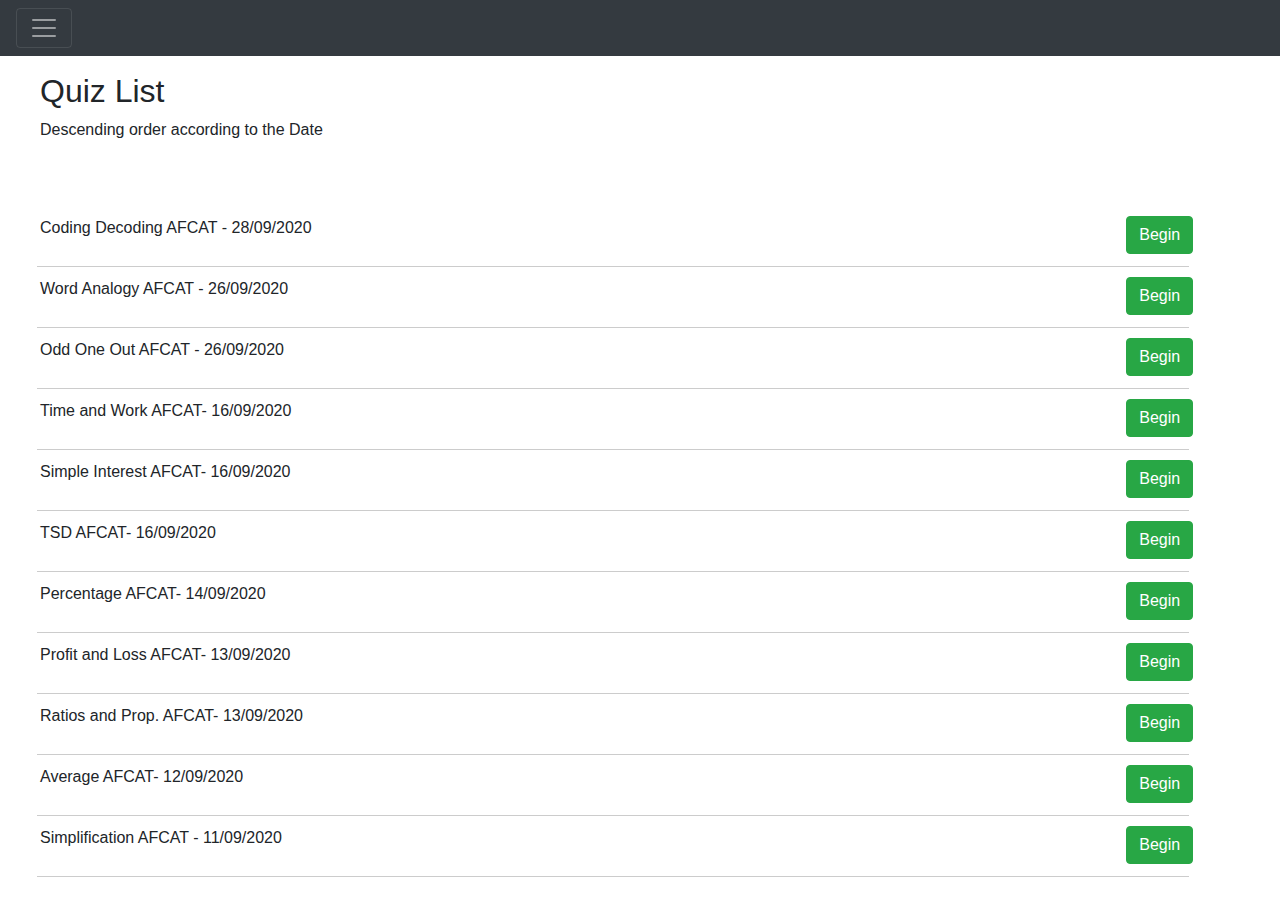
<file: test.html>
<!DOCTYPE html>
<html>
<head>
	<script data-ad-client="ca-pub-2396183658537412" async src="https://pagead2.googlesyndication.com/pagead/js/adsbygoogle.js"></script>
	<link rel="stylesheet" href="https://stackpath.bootstrapcdn.com/font-awesome/4.7.0/css/font-awesome.min.css">
	<link rel="stylesheet" href="https://stackpath.bootstrapcdn.com/bootstrap/4.5.2/css/bootstrap.min.css">
	<link rel="stylesheet" href="style.css">
	<meta name="viewport" content="width=device-width, initial-scale=1">
	<title>Defence Quiz</title>
</head>
<body>
	<div class="fixed-top">
	  <div class="collapse" id="navbarToggleExternalContent">
	    <div class="bg-dark p-4">
	      <h5 class="text-white h4"><a href="index.html"><i>Academy Admirers</i></a></h5>
	      <span style="color:white">रेकमेंडेड भवः</span>
	      <br><br>
	      <span class="text-muted"><a href="index.html">Home</a></span>
	      <br>
	      <span class="text-muted"><a href="rep.html"> Report Error</a></span>
	    </div>
	  </div>
	  <nav class="navbar navbar-dark bg-dark">
	    <button class="navbar-toggler" type="button" data-toggle="collapse" data-target="#navbarToggleExternalContent" aria-controls="navbarToggleExternalContent" aria-expanded="false" aria-label="Toggle navigation">
	      <span class="navbar-toggler-icon"></span>
	    </button>
	  </nav>
	</div>
	<div class="motivationpic">
		<br><br><br>
		<h2>Quiz List</h2>
		<p>Descending order according to the Date</p><br><br>
		<div class="listofquiz">
			<ul>Coding Decoding AFCAT - 28/09/2020<button class="btn btn-success" onclick="makingquiz(this.id)" id="codeaf">Begin</button></ul>
			<div class="listborder"></div>
			<ul>Word Analogy AFCAT - 26/09/2020<button class="btn btn-success" onclick="makingquiz(this.id)" id="wordanalogyaf">Begin</button></ul>
			<div class="listborder"></div>
			<ul>Odd One Out AFCAT - 26/09/2020<button class="btn btn-success" onclick="makingquiz(this.id)" id="oddaf">Begin</button></ul>
			<div class="listborder"></div>
			<ul>Time and Work AFCAT- 16/09/2020<button class="btn btn-success" onclick="makingquiz(this.id)" id="timeworkaf">Begin</button></ul>
			<div class="listborder"></div>
			<ul>Simple Interest AFCAT- 16/09/2020<button class="btn btn-success" onclick="makingquiz(this.id)" id="siaf">Begin</button></ul>
			<div class="listborder"></div>
			<ul>TSD AFCAT- 16/09/2020<button class="btn btn-success" onclick="makingquiz(this.id)" id="tsdaf">Begin</button></ul>
			<div class="listborder"></div>
			<ul>Percentage AFCAT- 14/09/2020<button class="btn btn-success" onclick="makingquiz(this.id)" id="percentageaf">Begin</button></ul>
			<div class="listborder"></div>
			<ul>Profit and Loss AFCAT- 13/09/2020<button class="btn btn-success" onclick="makingquiz(this.id)" id="profitandlossaf">Begin</button></ul>
			<div class="listborder"></div>
			<ul>Ratios and Prop. AFCAT- 13/09/2020<button class="btn btn-success" onclick="makingquiz(this.id)" id="ratioandpaf">Begin</button></ul>
			<div class="listborder"></div>
			<ul>Average AFCAT- 12/09/2020<button class="btn btn-success" onclick="makingquiz(this.id)" id="averageaf">Begin</button></ul>
			<div class="listborder"></div>
			<ul>Simplification AFCAT - 11/09/2020<button class="btn btn-success" onclick="makingquiz(this.id)" id="simplificationaf"><a> Begin</a></button></ul></div>
			<div class="listborder"></div>
		</div>
	<div class="initial" hidden="">
		<h3>Simplification Previous Year Questions</h3><br><br><br>
		<h5>11/09/2020, valid till you all finish or midnight whichever is earlier</h5>
		<br>
		
	</div>
	
<script src="https://code.jquery.com/jquery-3.5.1.slim.min.js"></script>
<script src="https://cdn.jsdelivr.net/npm/popper.js@1.16.1/dist/umd/popper.min.js"></script>
<script src="https://stackpath.bootstrapcdn.com/bootstrap/4.5.2/js/bootstrap.min.js"></script>
<script type="text/javascript" src="app.js"></script>
</body>
</html>
</file>
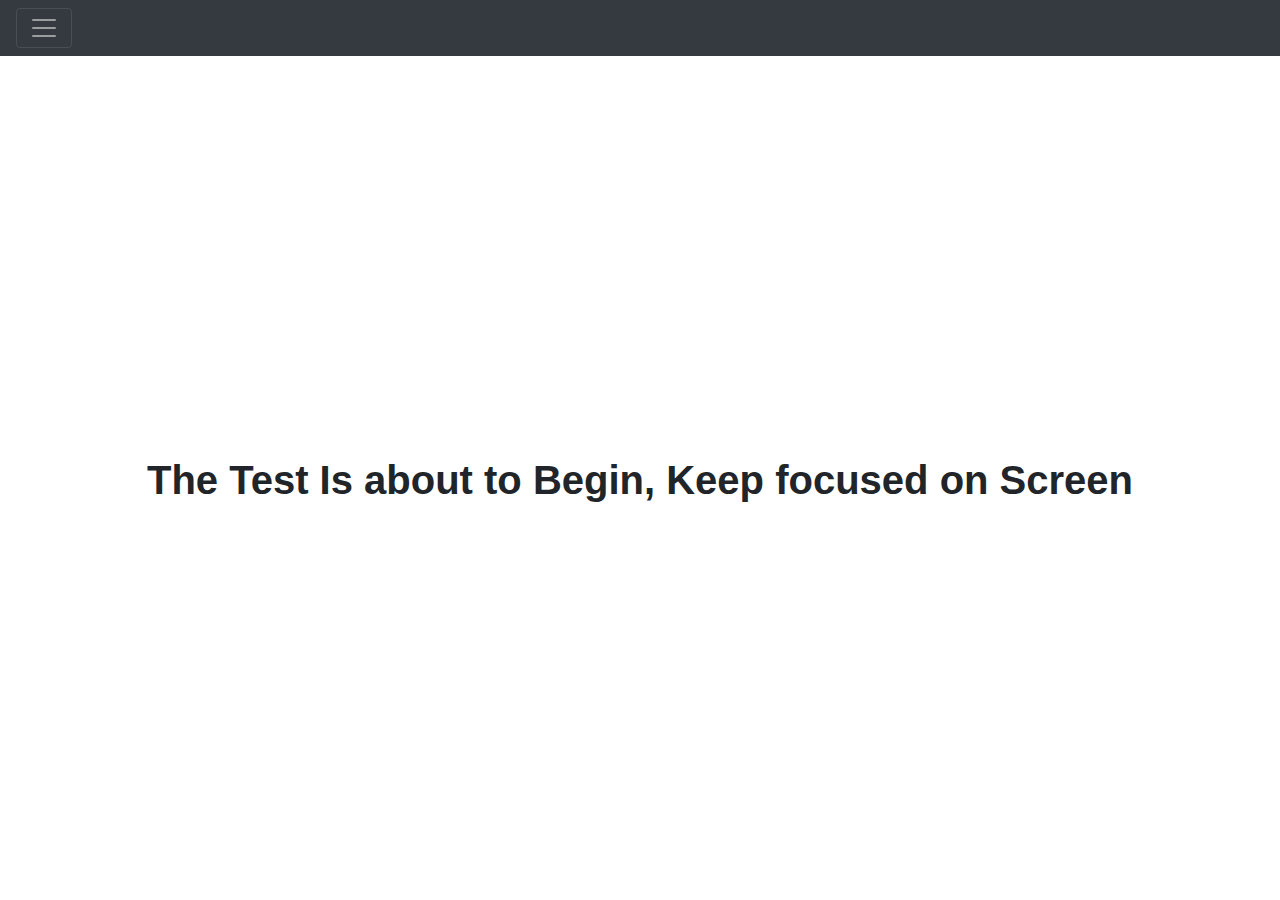
<file: Wat1quiz.html>
<!DOCTYPE html>
<html>
<head>
	<<title>WAT</title>
	<script data-ad-client="ca-pub-2396183658537412" async src="https://pagead2.googlesyndication.com/pagead/js/adsbygoogle.js"></script>
	<link rel="stylesheet" href="https://stackpath.bootstrapcdn.com/font-awesome/4.7.0/css/font-awesome.min.css">
	<link rel="stylesheet" href="https://stackpath.bootstrapcdn.com/bootstrap/4.5.2/css/bootstrap.min.css">
	<link rel="stylesheet" href="style.css">
	<meta name="viewport" content="width=device-width, initial-scale=1">
</head>
<body>
	<div class="fixed-top">
	  <div class="collapse" id="navbarToggleExternalContent">
	    <div class="bg-dark p-4">
	      <h5 class="text-white h4"><a href="index.html"><i>Academy Admirers</i></a></h5>
	      <span style="color:white">रेकमेंडेड भवः</span>
	      <br><br>
	      <span class="text-muted"><a href="index.html">Home</a></span>
	      <br>
	      <span class="text-muted"><a href="rep.html"> Report Error</a></span>
	    </div>
	  </div>
	  <nav class="navbar navbar-dark bg-dark">
	    <button class="navbar-toggler" type="button" data-toggle="collapse" data-target="#navbarToggleExternalContent" aria-controls="navbarToggleExternalContent" aria-expanded="false" aria-label="Toggle navigation">
	      <span class="navbar-toggler-icon"></span>
	    </button>
	  </nav>
	</div>
<main>	
	<div class="watword">
		<span id="changeword"> </span>
	</div>
</main>	
<script>
	function fun(arr, delay) {
  var i=0;
  return function printer() {
    if (i < arr.length) {
      document.getElementById("changeword").innerHTML=arr[i++];
      setTimeout(printer, delay);
    }
  }
}
var f = fun(["The Test Is about to Begin, Keep focused on Screen","1 Easy","2 Ahead","3 Sacrifice","4 Happy","5 Discussion","6 Satisfaction","7 Encourage","8 System","9 Quick","10 Comfort","11 Judge","12 Women","13 Desire","14 Bold","15 Brave","16 Defeat","17 Danger","18 Craze","19 Risk","20 Peace","21 Character","22 Unity","23 Cooperation","24 Worry","25 Pursue","26 War","27 Plan","28 Organisation","29 Government","30 Foreign","You May Turn Your Page","31 Specific","32 Law","33 Leader","34 Friends","35 Time","36 Understanding","37 Utilize","38 Honour","39 Method","40 Systematic","41 Carefully","42 Easy","43 System","44 Clear","45 Rest","46 Problem","47 Differ","48 Failure","49 Atom","50 Time","51 Habit","52 Junior","53 Beauty","54 Proof","55 Discipline","56 Challenge","57 Love","58 Step","59 Difficult","60 Duty","Test Has Ended"],15000);
f();
</script>
<script src="https://code.jquery.com/jquery-3.5.1.slim.min.js"></script>
<script src="https://cdn.jsdelivr.net/npm/popper.js@1.16.1/dist/umd/popper.min.js"></script>
<script src="https://stackpath.bootstrapcdn.com/bootstrap/4.5.2/js/bootstrap.min.js"></script>
</body>
</html>
</file>
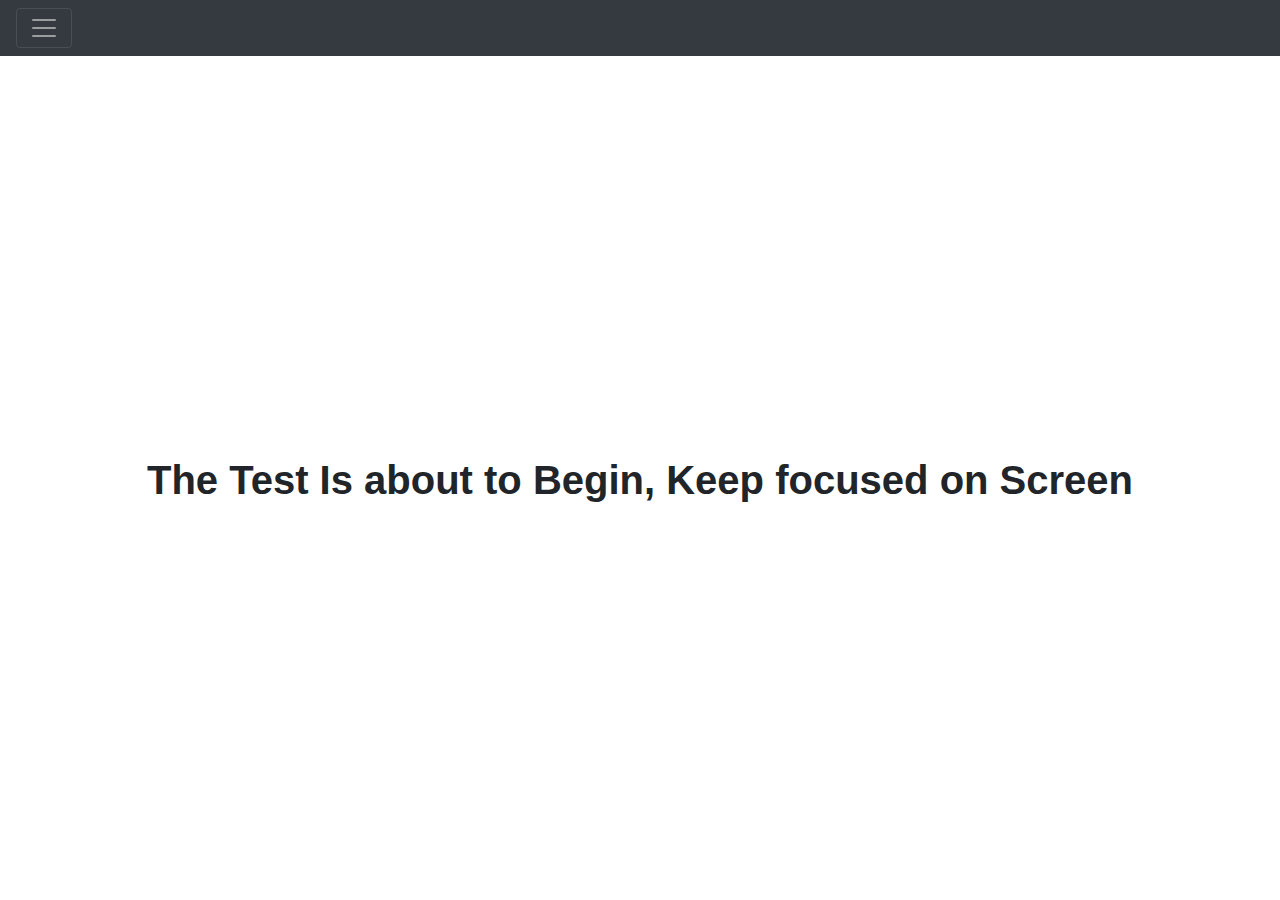
<file: Wat2quiz.html>
<!DOCTYPE html>
<html>
<head>
	<<title>WAT</title>
	<script data-ad-client="ca-pub-2396183658537412" async src="https://pagead2.googlesyndication.com/pagead/js/adsbygoogle.js"></script>
	<link rel="stylesheet" href="https://stackpath.bootstrapcdn.com/font-awesome/4.7.0/css/font-awesome.min.css">
	<link rel="stylesheet" href="https://stackpath.bootstrapcdn.com/bootstrap/4.5.2/css/bootstrap.min.css">
	<link rel="stylesheet" href="style.css">
	<meta name="viewport" content="width=device-width, initial-scale=1">
</head>
<body>
	<div class="fixed-top">
	  <div class="collapse" id="navbarToggleExternalContent">
	    <div class="bg-dark p-4">
	      <h5 class="text-white h4"><a href="index.html"><i>Academy Admirers</i></a></h5>
	      <span style="color:white">रेकमेंडेड भवः</span>
	      <br><br>
	      <span class="text-muted"><a href="index.html">Home</a></span>
	      <br>
	      <span class="text-muted"><a href="rep.html"> Report Error</a></span>
	    </div>
	  </div>
	  <nav class="navbar navbar-dark bg-dark">
	    <button class="navbar-toggler" type="button" data-toggle="collapse" data-target="#navbarToggleExternalContent" aria-controls="navbarToggleExternalContent" aria-expanded="false" aria-label="Toggle navigation">
	      <span class="navbar-toggler-icon"></span>
	    </button>
	  </nav>
	</div>
<main>	
	<div class="watword">
		<span id="changeword"> </span>
	</div>
</main>	
<script>
	function fun(arr, delay) {
  var i=0;
  return function printer() {
    if (i < arr.length) {
      document.getElementById("changeword").innerHTML=arr[i++];
      setTimeout(printer, delay);
    }
  }
}
var f = fun(["The Test Is about to Begin, Keep focused on Screen","1 Idea","2 Books","3 Future","4 Music","5 Property","6 Error","7 Work","8 Justice","9 Charity","10 History","11 Kindness","12 Self Control","13 Faith","14 Life","15 Word","16 Happiness","17 Educate","18 Soul","19 Business","20 Medicine","21 Exercise","22 Poetry","23 Intelligence","24 Old","25 Patriotism","26 Criticism","27 Worry","28 Past","29 Tear","30 Friendship","You May Turn Your Page","31 World","32 Chance","33 Mother","34 Heart","35 Power","36 Family","37 Wealth","38 Philosophy","39 Greatness","40 Honour","41 Spirit","42 Attack","43 Persuade","44 Religion","45 Truth","46 Compromise","47 Quick","48 Climb","49 Lonley","50 Guide","51 Persuade","52 Merit","53 Admire","54 Carelessness","55 Hope","56 Efficiency","57 Danger","58 Complete","59 Competition","60 Policy","Test Has Ended"],15000);
f();
</script>
<script src="https://code.jquery.com/jquery-3.5.1.slim.min.js"></script>
<script src="https://cdn.jsdelivr.net/npm/popper.js@1.16.1/dist/umd/popper.min.js"></script>
<script src="https://stackpath.bootstrapcdn.com/bootstrap/4.5.2/js/bootstrap.min.js"></script>
</body>
</html>
</file>
<file: style.css>
a{
	color:white;
	text-decoration: none;
}
a:hover{
	color:white;
	text-decoration: none;
}
.initial{
	margin-top: 200px;
	text-align: center;
}
.warning{
	margin-top: 200px;
	text-align: center;
	font-family: sans-serif;
}
.warning button{
	margin-top: 20px;
}

.reperr{
	margin-top: 170px;
	margin-left: 10%;
	margin-right: 10%;
	width: 80%;
}
.reperr input{ 
	width: 60%;
}
.reperr h3{
	text-align:center; 
}
.hide{
	display: none;
}
.quiz-box{
	margin-left: 20%;
	margin-top: 170px;
	text-align: center;
	margin-right: 20%;
}
.quiz-box .question-number{
	text-align: left;
	font-size:18px;
	color:#009688;
	font-weight: 600; 
	border-bottom: 1px solid #cccccc;
	padding-bottom: 10px;
	line-height: 25px;
}
.quiz-box .question-text{
	font-size:22px;
	color:#000000;
	line-height: 28px;
	font-weight: 400;
	padding: 20px 0;
	margin: 0;
	text-align: left;
}
.quiz-box .options-container .option{
	background-color: #cccccc;
	padding:15px;
	font-size: 16px;
	line-height: 22px;
	color: #000000;
	border-radius: 5px;
	margin-bottom: 10px;
	cursor: pointer;
	text-transform: capitalize;
	opacity: 0;
	animation: fadeIn 0.3s forwards;
	position: relative;
	overflow: hidden;
	
}
@keyframes fadeIn{
	0%{
		opacity: 0;
	}
	100%{
		opacity: 1;
	}
}
.motivationpic h2,p{
	margin-left: 40px;
}
.motivationpic h2{
	font-family: sans-serif;
	font-weight: 450;
}
.listofquiz ul{
	margin-top: 10px;
}
.listofquiz button{
	float: right;
	margin-right: 7%;
}
.listborder{
padding-bottom: 10px;
margin-left: 37px;
border-bottom: 1px solid #cccccc;
width: 90%;
}
.accordion{
	margin-top: 100px;
	margin-left: 10%;
	margin-right: 10%;
	margin-bottom: 30px;
	min-width: 80%;
}
.carousel-inner{
	background-color: #cccccc;
	margin-top: 55px;
}
.carousel-inner img{
	width: 90%;
	display: inline-block;
	height: 550px;
	padding-left: 10%;
}

#imaleft{
	margin-left: 9px;
}
#inaright{
	margin-right: 7px;
}
.quiz-box .options-container .option.already-answered{
	pointer-events: none;
}	
.quiz-box .options-container .option.correct::before{
	content: '';
	position:absolute;
	left: 0;
	top: 0;
	height: 100%;
	width: 100%;
	background-color: green;
	z-index: -1;
	animation: slideInLeft 0.5s ease forwards;
}	
.quiz-box .options-container .option.correct{
	color: white;
}
.quiz-box .options-container .option.wrong::before{
	content: '';
	position:absolute;
	left: 0;
	top: 0;
	height: 100%;
	width: 100%;
	background-color: red;
	z-index: -1;
	animation: slideInLeft 0.5s ease forwards;
}	
.quiz-box .options-container .option.wrong{
	color: white;
}
.quiz-box .options-container .option.wrongcor::before{
	content: '';
	position:absolute;
	left: 0;
	top: 0;
	height: 100%;
	width: 100%;
	background-color: green;
	z-index: -1;
	animation: slideInLeft 0.5s ease forwards;
}	
.quiz-box .options-container .option.wrongcor{
	color: white;
}
@keyframes slideInLeft{
	0%{
		transform: translateX(-100%);
	}
	100%{
		transform: translateX(0%);
	}
}
.quiz-box .next-button{
	text-align: left;
	margin-top: 30px;
}
.quiz-box .btn{
	color: white;
	height: 50px;
	width: 80px;
	background-color: #009688;

}
.quiz-box .answer-indicator{
	margin-top:25px;
	border-top: 1px solid #cccccc;

}
.quiz-box .answer-indicator div{
	float: left;
	height: 30px;
	width: 30px;
	display: inline-block;
	background-color: #CCCCCC;
	border-radius: 50%;
	margin-right: 2px;
	margin-top: 15px;
}
.quiz-box .answer-indicator div.correct{
	background-color: green;
}
.quiz-box .answer-indicator div.wrong{
	background-color: red;
}
.instruction-box{
	margin-top: 200px;
	text-align: center;
	font-family: sans-serif;
}
.instruction-box h3{
	font-weight: 540;
}
.instruction-box span{
	font-weight: 540;
}
.instruction-box .btn{
	color: white;
	height: 50px;
	width: 100px;
	background-color: #009688;
}	
.result-box{
	text-align: center;
	margin-top: 170px;
}
.result-box h1{
	font-size: 36px;
	line-height: 42px;
	color: #009688;
	margin-bottom: 50px;

}
.result-box table{
	margin-left: 15%;
	width:70%;

}
.result-box table td{
	border:1px solid #cccccc;
	border-collapse: collapse;
	margin: 30px 0;
	padding: 8px 15px;
	font-weight: 500;
	color: #000000;
	text-align: left;
	font-size:18px;
}
.result-box .btn{
	margin-top: 40px;
	margin-right:120px;
	margin-left: 120px;
	color: white;
	height: 50px;
	width: 100px;
	background-color: #009688;
}
.optioncards{
	display: inline-block;
}
.card{
	display: inline-block;
	margin-left: 7%;
	margin-right: 7%px;
	margin-top: 30px;
	margin-bottom: 30px;
	max-width: 22%;
	text-align: center;
}
.card p{
	margin-left: 2px;
	text-align: center;
}
.card a{
	background-color: #32CD32;
	padding: 5px;
	border-radius: 7px;
}
#mat{
	padding-right: 10px;
	padding-left: 10px;
}
.watword{
	width:100%;
	position: absolute;
	text-align: center;
	top: 50%;
	bottom: 50%;
	font-weight: bold;
	font-size: 250%;
	font-family: sans-serif;
}
@media screen and (max-width: 747px){
	.fixed-top{
		height: 100px;
	}
	.initial{
		font-weight: 800;
	}
	.carousel-inner img{
		height: 300px;
	}
	.quiz-box{
		width: 90%;
		margin-left: 5%;
		margin-right: 5%;
		margin-top: 100px;
		margin-bottom: 50px;
	}
	.result-box{
		width: 90%;
		margin-left: 5%;
		margin-right: 5%;
		margin-top: 100px;
		margin-bottom: 100px;
	}
	.card{
		min-width: 90%
	}
	.accordion{
		transform: scale(3);
	}
}
</file>
<file: stylecard.css>
a{
  color:white;
  text-decoration: none;
}
a:hover{
  color:white;
  text-decoration: none;
}

/* Style the buttons that are used to open and close the accordion panel */
.accordion {
  background-color: #eee;
  color: black;
  cursor: pointer;
  padding: 18px;
  text-align: left;
  border: none;
  outline: none;
  transition: 0.4s;
  width: 100%;
  font-weight: bold;
}
.outer{
	margin-top: 75px;
	margin-left: 5%;
    margin-right: 5%;
}
.btn-success{
	float: right;
}
.listborder{
	border-bottom: 1px solid #cccccc;
	padding-bottom: 7px;
	margin-left: 30px;
	margin-right: 10px;
}
/* Add a background color to the button if it is clicked on (add the .active class with JS), and when you move the mouse over it (hover) */
.active, .accordion:hover {
  background-color: #ccc;
}
/* Style the accordion panel. Note: hidden by default */
.panel {
  padding: 0 18px;
  background-color: white;
  display: none;
  overflow: hidden;
}
.panel ul{
	padding-top: 7px;
}
.card{
  display: inline-grid;
  width: 20%;
  height: 120px;
  margin-top: 50px;
  margin-left:4%;
  text-align: center;
  margin-bottom: 20px;
}
.card-link{
  background-color: #32CD32;
  padding:5px;
  border-radius: 5px;
}
.carousel-inner{
  background-color: #cccccc;
  margin-top: 55px;
}
.carousel-inner img{
  width: 90%;
  display: inline-block;
  height: 550px;
  padding-left: 10%;
}

#imaleft{
  margin-left: 9px;
}
#inaright{
  margin-right: 7px;
}
@media screen and (max-width: 747px){
.accordion{
    transform: scale(3);
  }
}
</file>
